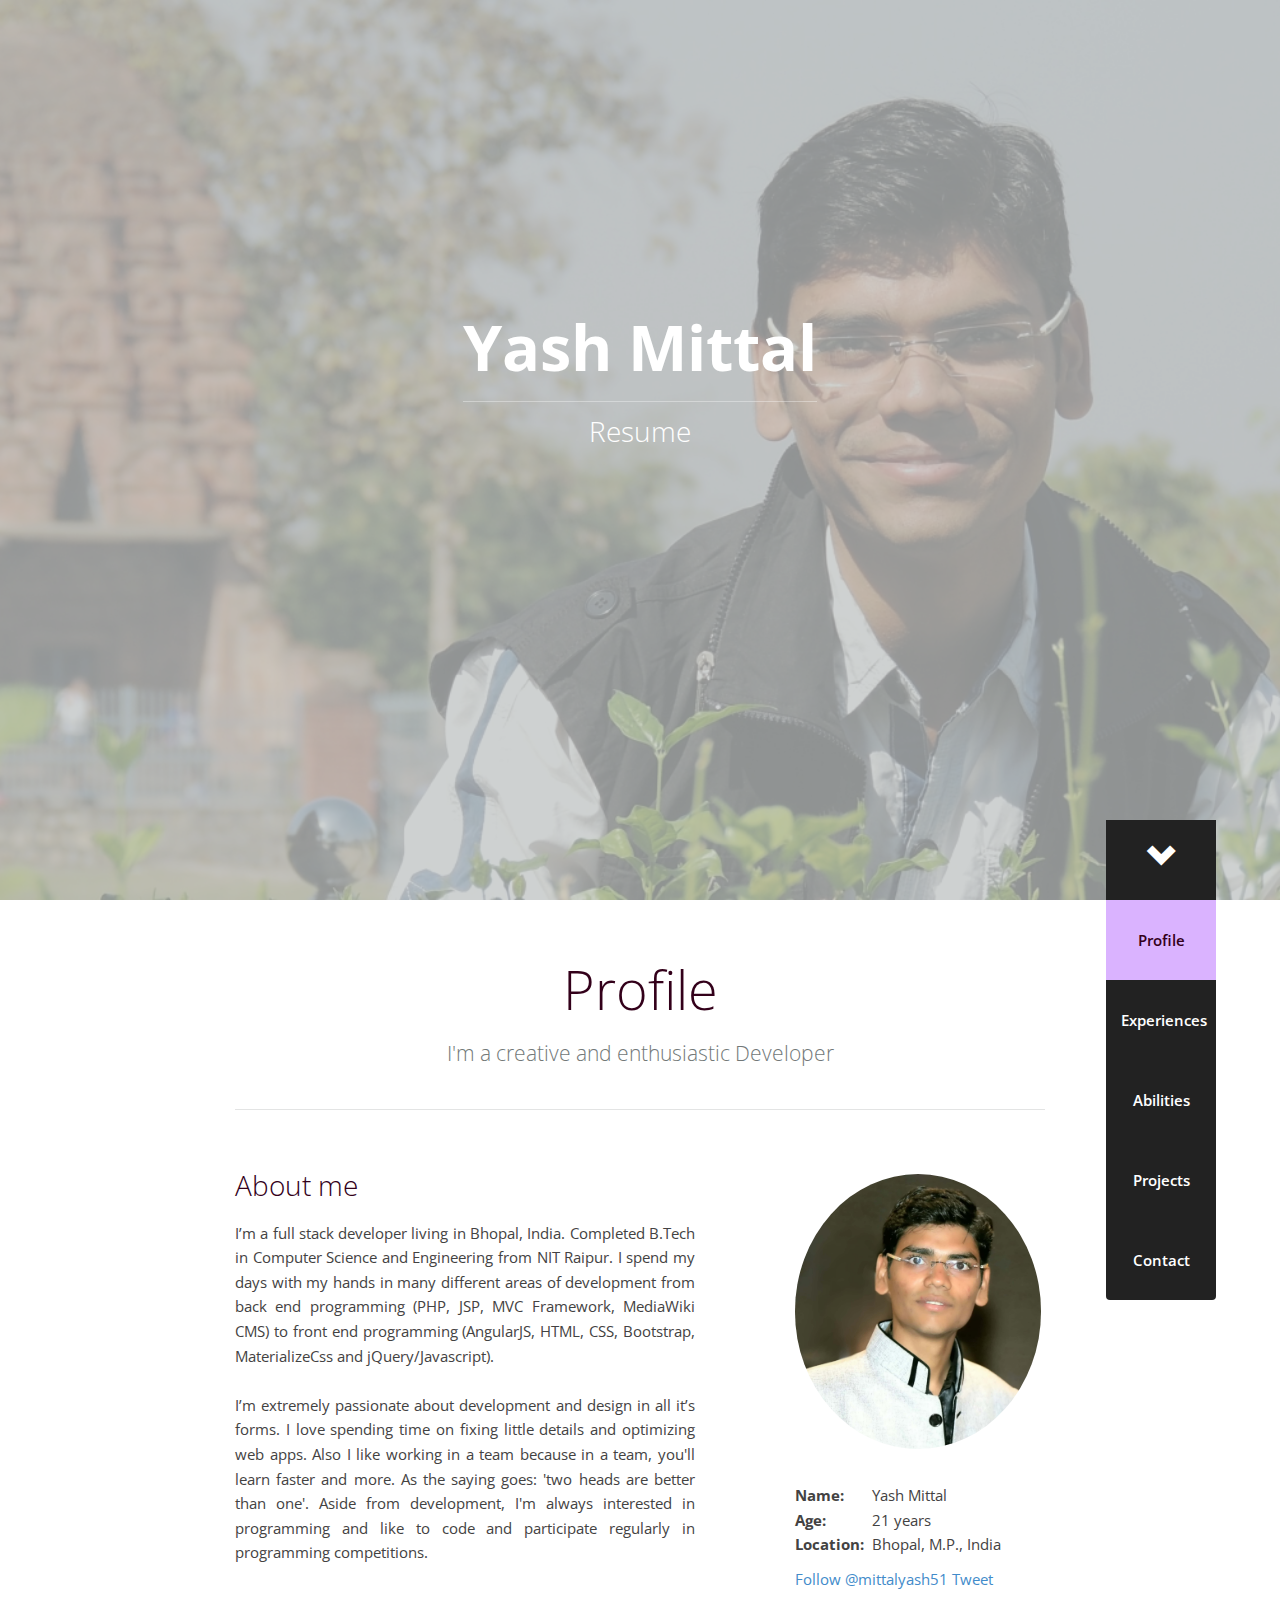
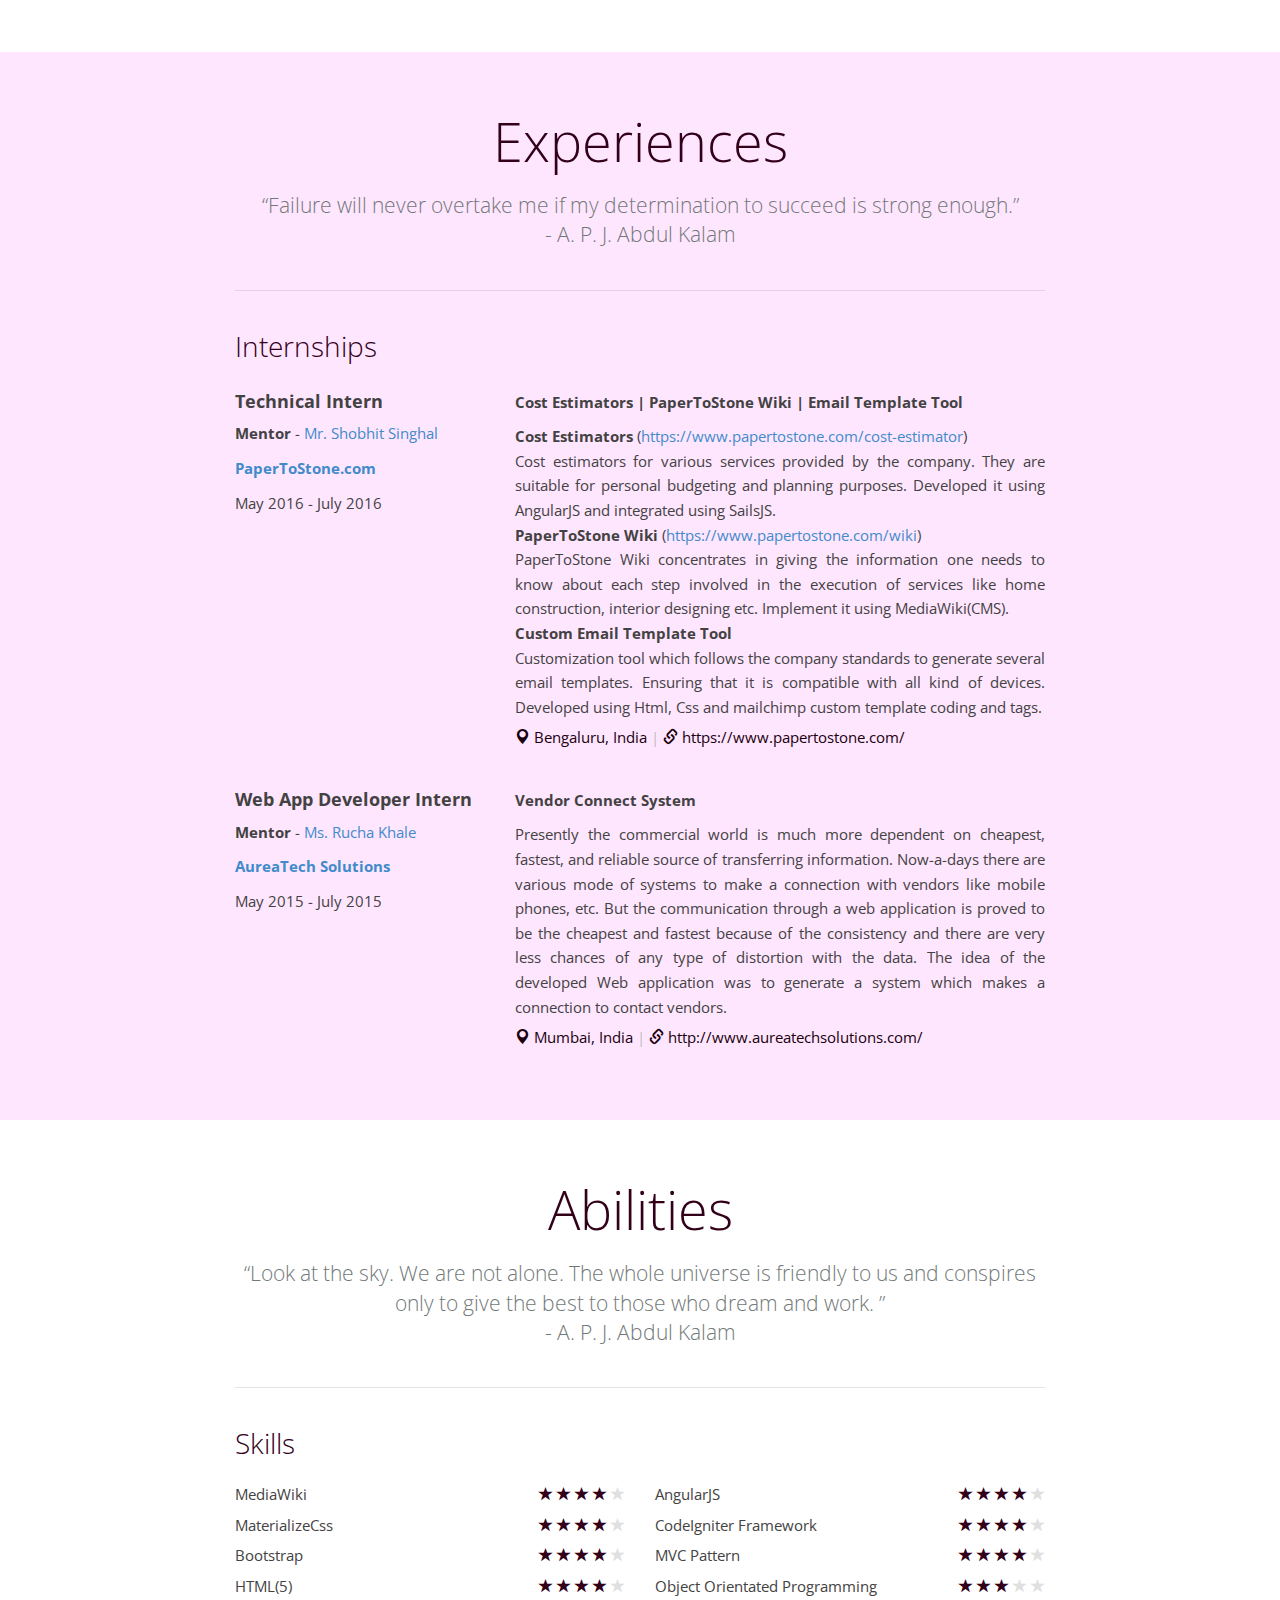
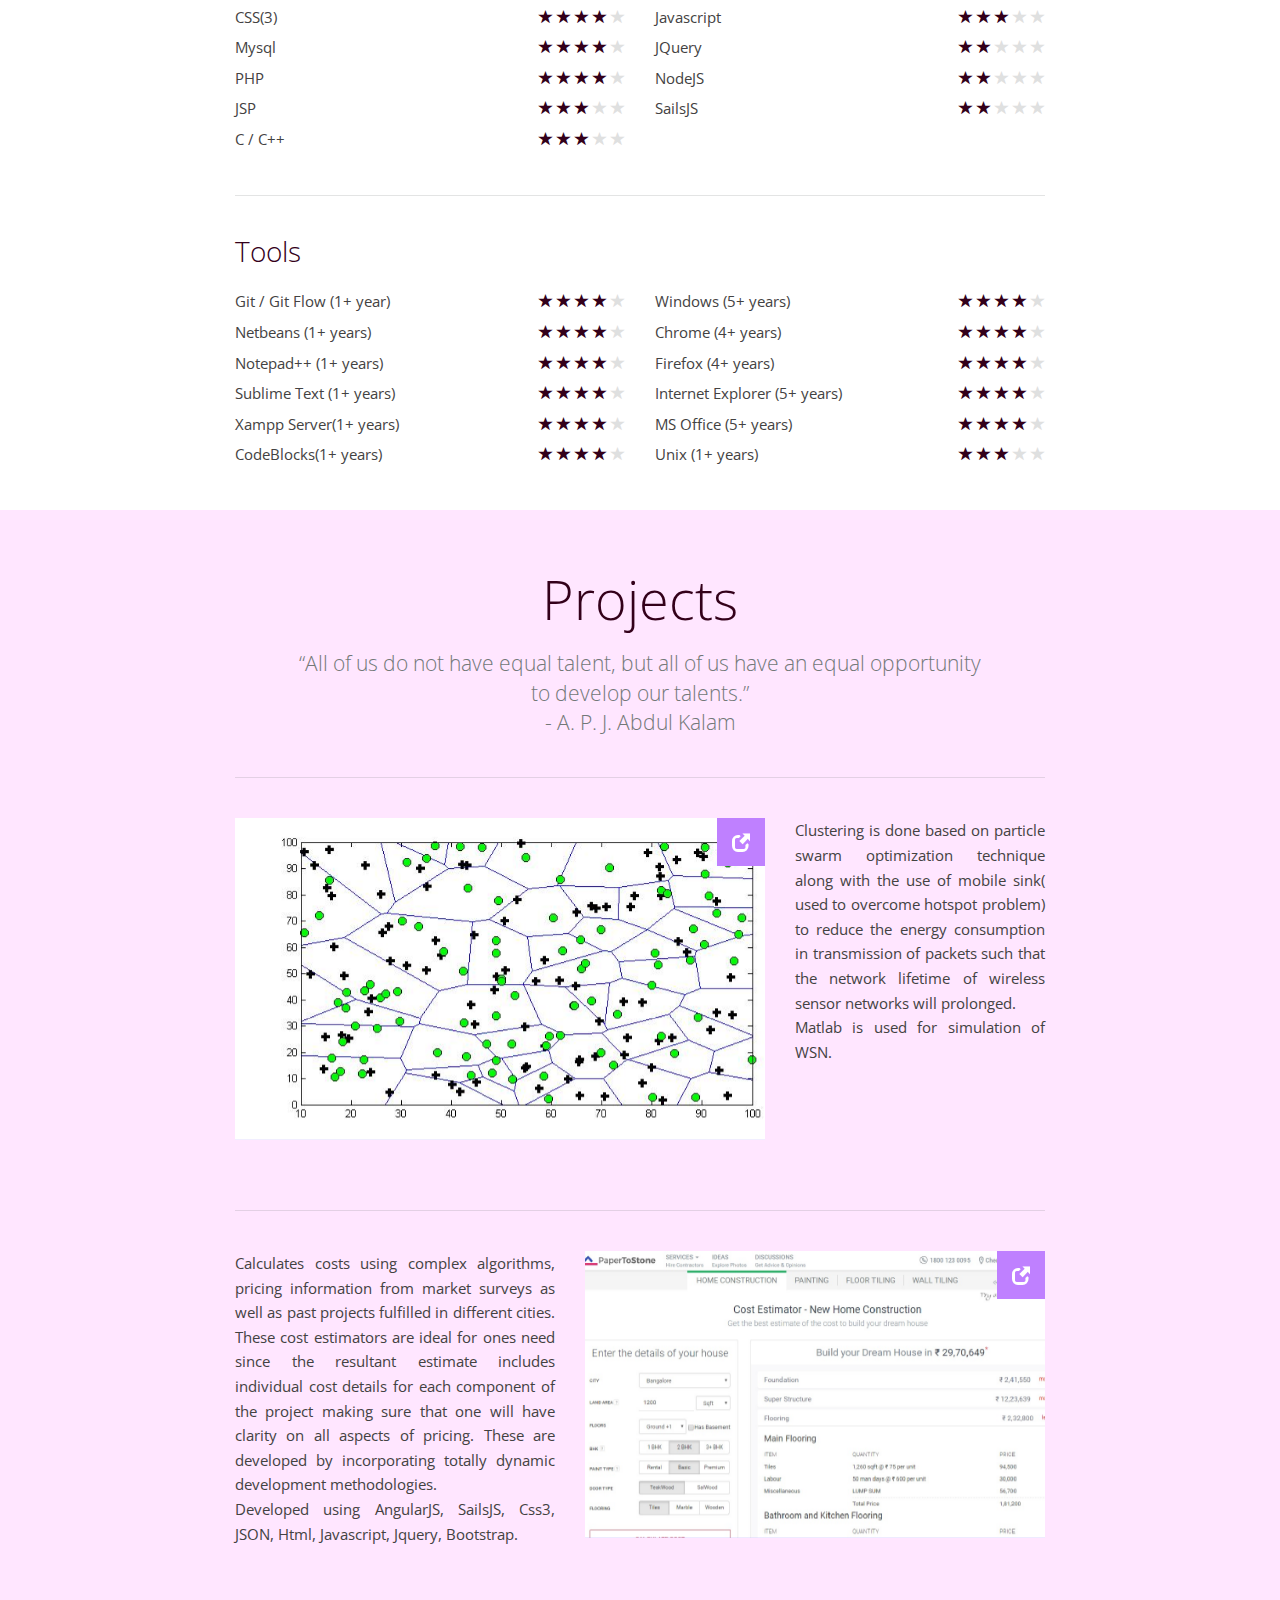
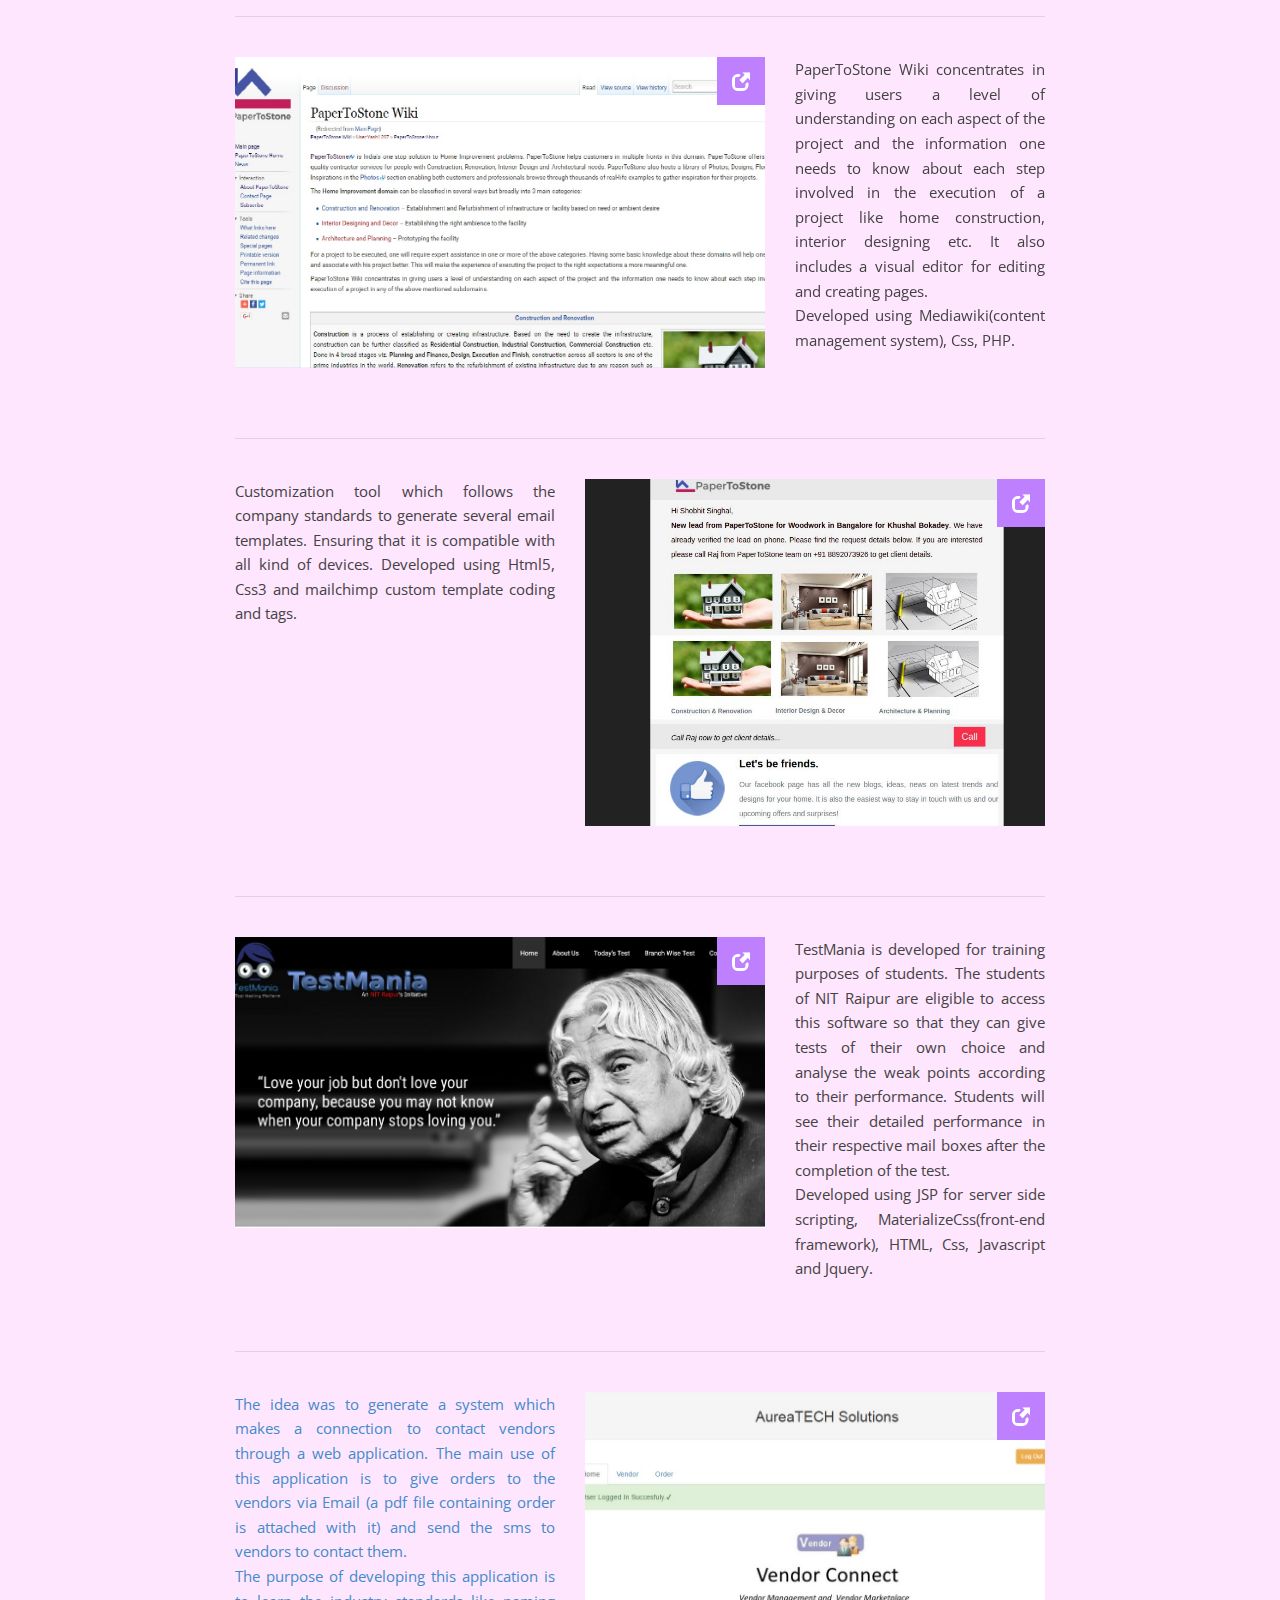
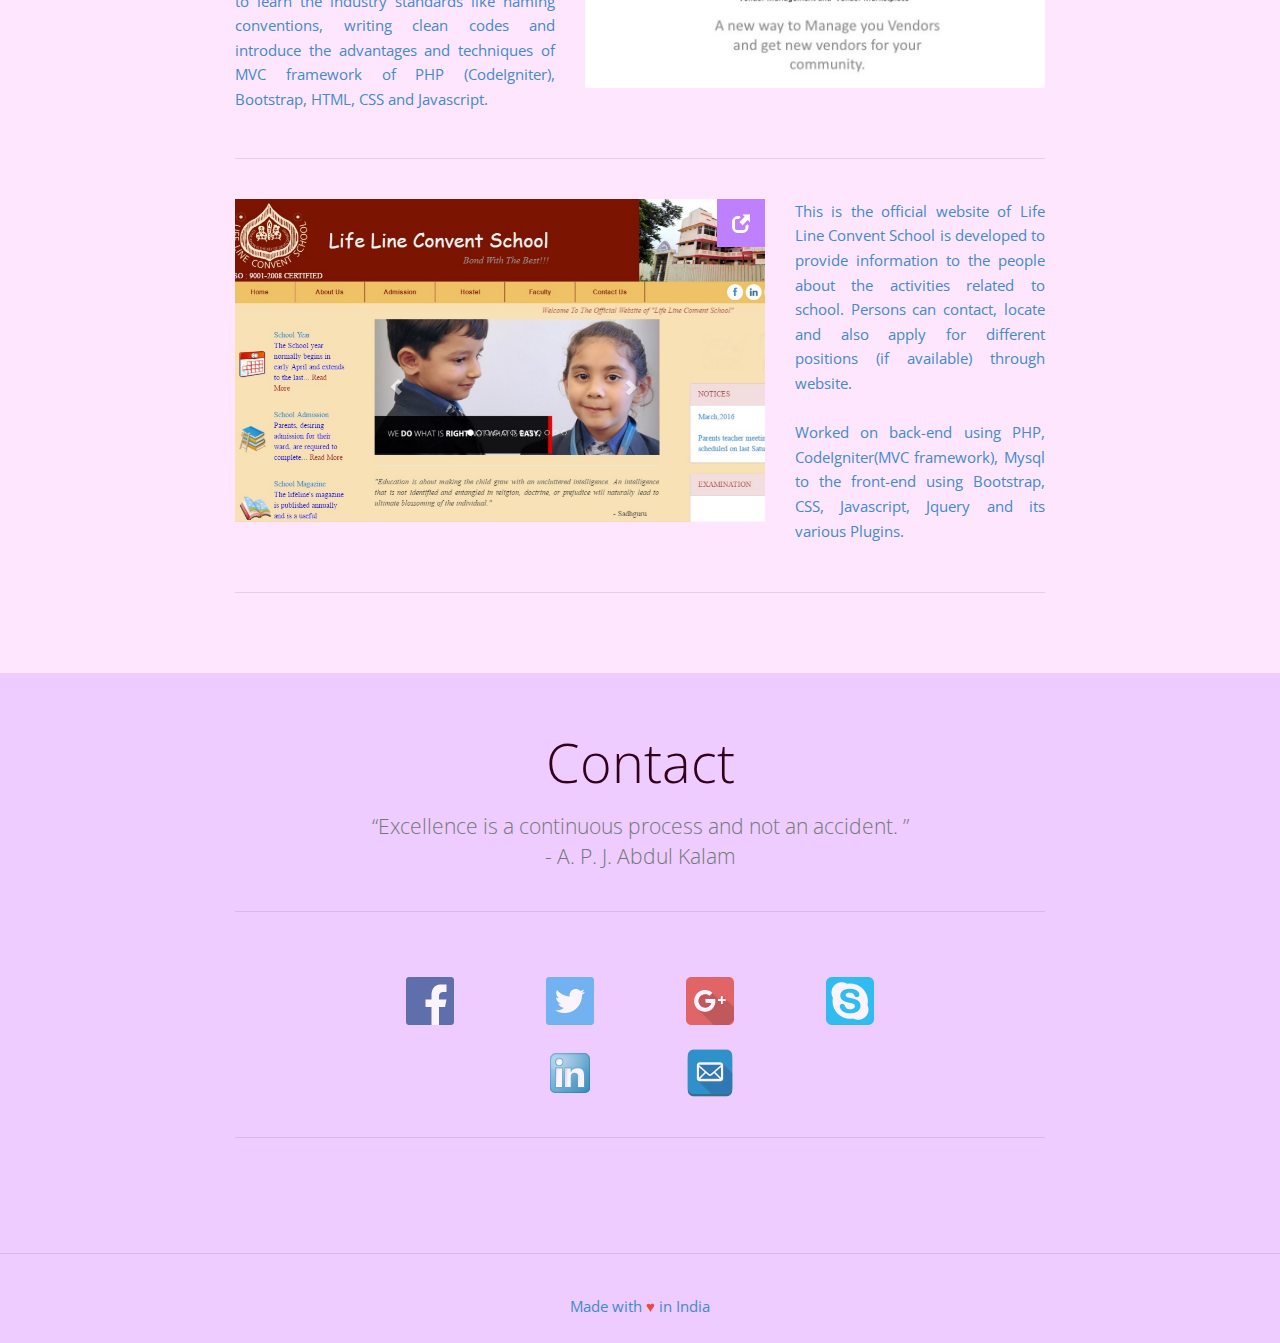
<file: index.html>
<!DOCTYPE html>
<html lang="en">
	<head>
		
		<meta http-equiv="content-type" content="text/html; charset=UTF-8" />
		<meta http-equiv="content-script-type" content="text/javascript" />
		<meta http-equiv="content-style-type" content="text/css" />
		<meta http-equiv="content-language" content="nl" />
		
		<meta name="viewport" content="width=device-width, initial-scale=1.0" />
		
		<meta name="author" content="Yash Mittal" />	
		<meta name="description" content="I am Yash Mittal, full stack developer, having keen interest in software development. As a developer, I'm always interested in programming and having good problem solving and algorithmic skills." />
		<meta name="keywords" content="Yash Mittal, Resume, full stack developer, NIT Raipur, PHP, JSP, MVC Framework, CodeIgniter, AngularJS, MediaWiki, Mysql, JavaScript, Bootstrap, MaterializeCss, Algorithms, Data Structure, JQuery" />
		<meta name="robots" content="index, follow" />
		<meta name="revisit-after" content="14 days" />
			
		<title>Yash Mittal | Programmer | Full Stack Developer | Resume</title>
		
		<!-- Bootstrap core CSS -->
		<link href="http://fonts.googleapis.com/css?family=Open+Sans:300,600,700" rel="stylesheet" type="text/css" />
		<link href="view/css/bootstrap.min.css" rel="stylesheet" />
		<link href="view/style.css" rel="stylesheet" />
		
		<link rel="shortcut icon" href="view/images/favi.png" type="image/png" />
		<link rel="icon" href="view/images/favi.png" type="image/png" />

	</head>
	<body data-spy="scroll" data-target="#navbar-example">
<div id="fb-root"></div>
<script>(function(d, s, id) {
  var js, fjs = d.getElementsByTagName(s)[0];
  if (d.getElementById(id)) return;
  js = d.createElement(s); js.id = id;
  js.src = "//connect.facebook.net/en_US/sdk.js#xfbml=1&version=v2.5";
  fjs.parentNode.insertBefore(js, fjs);
}(document, 'script', 'facebook-jssdk'));</script>	
			
		<div id="top" class="jumbotron">
			<div class="container">
				<h1>Yash Mittal</h1>
				<p class="lead">Resume</p>
			</div>
			
			<div class="overlay"></div>
			
			<a href="#profile" class="scroll-down">	
				<span class="glyphicon glyphicon-chevron-down"></span>
			</a>
		</div>
		
		<nav class="navbar navbar-default" id="navbar-example" role="navigation">
			<!-- Brand and toggle get grouped for better mobile display -->
			<div class="navbar-header">
				<button type="button" class="navbar-toggle" data-toggle="collapse" data-target=".navbar-ex1-collapse">
					<span class="sr-only">Toggle navigation</span>
					<span class="icon-bar"></span>
					<span class="icon-bar"></span>
					<span class="icon-bar"></span>
				</button>
			</div>

			<!-- Collect the nav links, forms, and other content for toggling -->
			<div class="collapse navbar-collapse navbar-ex1-collapse">
				<ul class="nav navbar-nav">
					<li class="active"><a href="#profile">Profile</a></li>
					<li><a href="#experiences">Experiences</a></li>
					<li><a href="#abilities">Abilities</a></li>
					<li><a href="#projects">Projects</a></li>
					<li><a href="#contact">Contact</a></li>
				</ul>
			</div><!-- /.navbar-collapse -->
		</nav>
		
		<div class="background-white">
			<div id="profile" class="container">
				<h2>Profile</h2>
<p class="lead">I'm a creative and enthusiastic Developer</p>

<hr />

<div class="row">
	<div class="col-md-7 col-sm-7 col-xs-12">
		<h3>About me</h3>
		<p class="text-justify">

			I’m a full stack developer living in Bhopal, India. Completed B.Tech in Computer Science and Engineering from NIT Raipur.
			I spend my days with my hands in many different areas of development from back end programming (PHP, JSP, MVC Framework, MediaWiki CMS) to front end programming (AngularJS, HTML, CSS, Bootstrap, MaterializeCss and jQuery/Javascript).
			<br><br>
			I’m extremely passionate about development and design in all it’s forms. 
			I love spending time on fixing little details and optimizing web apps.
			Also I like working in a team because in a team, you'll learn faster and more.
			As the saying goes: 'two heads are better than one'.
			Aside from development, I'm always interested in programming and like to code and participate regularly in programming competitions. 
		</p>
	</div>
	<div class="col-md-1 col-sm-1 col-xs-2">
	&nbsp;
	</div>
	<div class="col-md-4 col-sm-4 col-xs-8">
	<br>
		<img src="view/images/yash.jpg" class="img-circle" alt="Yash Mittal" width="100%" height="220" />
		<br><br>
		<p>
		<table>
		<tr>
		<td>
		<strong>Name: </strong>
		</td>
		<td>
		Yash Mittal
		</td>
		</tr>
		<tr>
		<td>
		<strong>Age: </strong>
		</td>
		<td>
		21 years
		</td>
		</tr>
		<tr>
		<td>
		<strong>Location: &nbsp;</strong>
		</td>
		<td>
		Bhopal, M.P., India	
		</td>
		</tr>
		
		</table>
				</p>
		<a href="https://twitter.com/mittalyash51" class="twitter-follow-button" data-show-count="false" data-size="large" data-show-screen-name="false" data-dnt="true">Follow @mittalyash51</a>
<script>!function(d,s,id){var js,fjs=d.getElementsByTagName(s)[0],p=/^http:/.test(d.location)?'http':'https';if(!d.getElementById(id)){js=d.createElement(s);js.id=id;js.src=p+'://platform.twitter.com/widgets.js';fjs.parentNode.insertBefore(js,fjs);}}(document, 'script', 'twitter-wjs');</script>

<a href="https://twitter.com/share" class="twitter-share-button" data-via="mittalyash51" data-size="large">Tweet</a>
<script>!function(d,s,id){var js,fjs=d.getElementsByTagName(s)[0],p=/^http:/.test(d.location)?'http':'https';if(!d.getElementById(id)){js=d.createElement(s);js.id=id;js.src=p+'://platform.twitter.com/widgets.js';fjs.parentNode.insertBefore(js,fjs);}}(document, 'script', 'twitter-wjs');</script>
	<div class="fb-follow" data-href="https://www.facebook.com/yash.mittal.7509" data-layout="standard" data-show-faces="true"></div>
	</div>
</div>			</div>	
		</div>	
		
		<div id="experiences" class="container">
			<h2>Experiences</h2>
<p class="lead">
	&ldquo;Failure will never overtake me if my determination to succeed is strong enough.&rdquo;<br />- A. P. J. Abdul Kalam
</p>
<hr />

<h3>Internships</h3>

<div class="experiences">

					
	<div class="experience row">
		<div class="col-md-4">
			<h4>Technical Intern</h4>
				<p class="experience-period">
				<b>Mentor</b> - <a href="https://in.linkedin.com/in/shobhit-singhal-a44598b" target="_blank">Mr. Shobhit Singhal</a>
				</p>
				<p class="experience-period">
				<a href="https://www.papertostone.com/" target="_blank">
				<b>
				PaperToStone.com
				</b>
				</a>
				</p>
				<p class="experience-period">
				May 2016 - July 2016
				</p>
				
				
		</div>
		<div class="col-md-8  text-justify">
			<p>
				<strong>
				Cost Estimators | PaperToStone Wiki | Email Template Tool 
				
				</strong>
				<span class="hidden-phone">
					<b>Cost Estimators</b> (<a href="https://www.papertostone.com/cost-estimator" target="_blank">https://www.papertostone.com/cost-estimator</a>)<br>
					Cost estimators for various services provided by the company. They are suitable for personal budgeting and planning purposes. Developed it using AngularJS and integrated using SailsJS.  <br>

					<b>PaperToStone Wiki</b> (<a href="https://www.papertostone.com/wiki" target="_blank">https://www.papertostone.com/wiki</a>)<br>
					PaperToStone Wiki concentrates in giving the information one needs to know about each step involved in the execution of services like home construction, interior designing etc. Implement it using MediaWiki(CMS).<br>

					<b>Custom Email Template Tool</b><br>
					Customization tool which follows the company standards to generate several email templates. Ensuring that it is compatible with all kind of devices. Developed using Html, Css and mailchimp custom template coding and tags.

					<span class="experience-details">
					<span class="location">
						<span class="glyphicon glyphicon-map-marker"></span>
						Bengaluru, India					</span>
					
					<span class="seperator">|</span>
					<span class="link">
						<span class="glyphicon glyphicon-link"></span>
						<a href="https://www.papertostone.com/" target="_blank">https://www.papertostone.com/</a>
					</span>
					
										
				</span>
			</p>
		</div>
	</div>
</div>

<div class="experiences">

					
	<div class="experience row">
		<div class="col-md-4">
			<h4>Web App Developer Intern</h4>
				<p class="experience-period">
				<b>Mentor</b> - <a href="https://in.linkedin.com/in/ruchakhale" target="_blank">Ms. Rucha Khale</a>
				</p>
				<p class="experience-period">
				<a href="http://www.aureatechsolutions.com/" target="_blank">
				<b>
				AureaTech Solutions
				</b>
				</a>
				</p>
				<p class="experience-period">
				May 2015 - July 2015
				</p>
				
				
		</div>
		<div class="col-md-8  text-justify">
			<p>
				<strong>
				Vendor Connect System 
				
				</strong>
				<span class="hidden-phone">
					Presently the commercial world is much more dependent on cheapest, fastest, and reliable source of transferring information. Now-a-days there are various mode of systems to make a connection with vendors like mobile phones, etc. But the communication through a web application is proved to be the cheapest and fastest because of the consistency and there are very less chances of any type of distortion with the data. The idea of the developed Web application was to generate a system which makes a connection to contact vendors.
					<span class="experience-details">
					<span class="location">
						<span class="glyphicon glyphicon-map-marker"></span>
						Mumbai, India					</span>
					
					<span class="seperator">|</span>
					<span class="link">
						<span class="glyphicon glyphicon-link"></span>
						<a href="http://www.aureatechsolutions.com/" target="_blank">http://www.aureatechsolutions.com/</a>
					</span>					
				</span>
			</p>
		</div>
	</div>
</div>
		</div>
		
		<div class="background-white">
			<div id="abilities" class="container">
				<h2>Abilities</h2>
<p class="lead">
	&ldquo;Look at the sky. We are not alone. The whole universe is friendly to us and conspires only to give the best to those who dream and work. &rdquo;<br />- A. P. J. Abdul Kalam
</p>

<hr />

<h3>Skills</h3>

<div class="row">

		
	<div class="col-md-6">
		<ul class="no-bullets">
		
				
			<li>
				<span class="ability-title">MediaWiki</span>
				<span class="ability-score">
				
								
					<span class="glyphicon glyphicon-star filled"></span>
					
								
					<span class="glyphicon glyphicon-star filled"></span>
					
								
					<span class="glyphicon glyphicon-star filled"></span>
					
								
					<span class="glyphicon glyphicon-star filled"></span>
					
								
					<span class="glyphicon glyphicon-star"></span>
					
									
				</span>
			</li>
			<li>
				<span class="ability-title">MaterializeCss</span>
				<span class="ability-score">
				
								
					<span class="glyphicon glyphicon-star filled"></span>
					
								
					<span class="glyphicon glyphicon-star filled"></span>
					
								
					<span class="glyphicon glyphicon-star filled"></span>
					
								
					<span class="glyphicon glyphicon-star filled"></span>
					
								
					<span class="glyphicon glyphicon-star"></span>
					
									
				</span>
			</li>
			
					
				
			<li>
				<span class="ability-title">Bootstrap</span>
				<span class="ability-score">
				
								
					<span class="glyphicon glyphicon-star filled"></span>
					
								
					<span class="glyphicon glyphicon-star filled"></span>
					
								
					<span class="glyphicon glyphicon-star filled"></span>
					
								
					<span class="glyphicon glyphicon-star filled"></span>
					
								
					<span class="glyphicon glyphicon-star"></span>
					
									
				</span>
			</li>
			
					
				
			<li>
				<span class="ability-title">HTML(5)</span>
				<span class="ability-score">
				
								
					<span class="glyphicon glyphicon-star filled"></span>
					
								
					<span class="glyphicon glyphicon-star filled"></span>
					
								
					<span class="glyphicon glyphicon-star filled"></span>
					
								
					<span class="glyphicon glyphicon-star filled"></span>
					
								
					<span class="glyphicon glyphicon-star"></span>
					
									
				</span>
			</li>
			
					
				
			<li>
				<span class="ability-title">CSS(3)</span>
				<span class="ability-score">
				
								
					<span class="glyphicon glyphicon-star filled"></span>
					
								
					<span class="glyphicon glyphicon-star filled"></span>
					
								
					<span class="glyphicon glyphicon-star filled"></span>
					
								
					<span class="glyphicon glyphicon-star filled"></span>
					
								
					<span class="glyphicon glyphicon-star"></span>
					
									
				</span>
			</li>
			
					
				
			<li>
				<span class="ability-title">Mysql</span>
				<span class="ability-score">
				
								
					<span class="glyphicon glyphicon-star filled"></span>
					
								
					<span class="glyphicon glyphicon-star filled"></span>
					
								
					<span class="glyphicon glyphicon-star filled"></span>
					
								
					<span class="glyphicon glyphicon-star filled"></span>
					
								
					<span class="glyphicon glyphicon-star"></span>
					
									
				</span>
			</li>
			
					
				
			<li>
				<span class="ability-title">PHP</span>
				<span class="ability-score">
				
								
					<span class="glyphicon glyphicon-star filled"></span>
					
								
					<span class="glyphicon glyphicon-star filled"></span>
					
								
					<span class="glyphicon glyphicon-star filled"></span>
					
								
					<span class="glyphicon glyphicon-star filled"></span>
					
								
					<span class="glyphicon glyphicon-star"></span>
					
									
				</span>
			</li>
			<li>
				<span class="ability-title">JSP</span>
				<span class="ability-score">
				
								
					<span class="glyphicon glyphicon-star filled"></span>
					
								
					<span class="glyphicon glyphicon-star filled"></span>
					
								
					<span class="glyphicon glyphicon-star filled"></span>
					
								
					<span class="glyphicon glyphicon-star"></span>
					
								
					<span class="glyphicon glyphicon-star"></span>
					
									
				</span>
			</li>
			
				
			
			<li>
				<span class="ability-title">C / C++</span>
				<span class="ability-score">
				
								
					<span class="glyphicon glyphicon-star filled"></span>
					
								
					<span class="glyphicon glyphicon-star filled"></span>
					
								
					<span class="glyphicon glyphicon-star filled "></span>
					
								
					<span class="glyphicon glyphicon-star "></span>
					
								
					<span class="glyphicon glyphicon-star "></span>
					
									
				</span>
			</li>
			
				
			
			
		</ul>
	</div>
	<div class="col-md-6">
		<ul class="no-bullets">	
			<li>
				<span class="ability-title">AngularJS</span>
				<span class="ability-score">
				
								
					<span class="glyphicon glyphicon-star filled"></span>
					
								
					<span class="glyphicon glyphicon-star filled"></span>
					
								
					<span class="glyphicon glyphicon-star filled"></span>
					
								
					<span class="glyphicon glyphicon-star filled"></span>
					
								
					<span class="glyphicon glyphicon-star "></span>
					
									
				</span>
			</li>	
			<li>
				<span class="ability-title">CodeIgniter Framework</span>
				<span class="ability-score">
				
								
					<span class="glyphicon glyphicon-star filled"></span>
					
								
					<span class="glyphicon glyphicon-star filled"></span>
					
								
					<span class="glyphicon glyphicon-star filled"></span>
					
								
					<span class="glyphicon glyphicon-star filled"></span>
					
								
					<span class="glyphicon glyphicon-star "></span>
					
									
				</span>
			</li>
			
					
				
			<li>
				<span class="ability-title">MVC Pattern</span>
				<span class="ability-score">
				
								
					<span class="glyphicon glyphicon-star filled"></span>
					
								
					<span class="glyphicon glyphicon-star filled"></span>
					
								
					<span class="glyphicon glyphicon-star filled"></span>
					
								
					<span class="glyphicon glyphicon-star filled"></span>
					
								
					<span class="glyphicon glyphicon-star "></span>
					
									
				</span>
			</li>
					
				
			<li>
				<span class="ability-title">Object Orientated Programming</span>
				<span class="ability-score">
				
								
					<span class="glyphicon glyphicon-star filled"></span>
					
								
					<span class="glyphicon glyphicon-star filled"></span>
					
								
					<span class="glyphicon glyphicon-star filled"></span>
					
								
					<span class="glyphicon glyphicon-star"></span>
					
								
					<span class="glyphicon glyphicon-star "></span>
					
									
				</span>
			</li>	
				
			<li>
				<span class="ability-title">Javascript</span>
				<span class="ability-score">
				
								
					<span class="glyphicon glyphicon-star filled"></span>
					
								
					<span class="glyphicon glyphicon-star filled"></span>
					
								
					<span class="glyphicon glyphicon-star filled"></span>
					
								
					<span class="glyphicon glyphicon-star"></span>
					
								
					<span class="glyphicon glyphicon-star"></span>
					
									
				</span>
			</li>
			
			 	
					
			<li>
				<span class="ability-title">JQuery</span>
				<span class="ability-score">
				
								
					<span class="glyphicon glyphicon-star filled"></span>
					
								
					<span class="glyphicon glyphicon-star filled"></span>
					
								
					<span class="glyphicon glyphicon-star"></span>
					
								
					<span class="glyphicon glyphicon-star"></span>
					
								
					<span class="glyphicon glyphicon-star"></span>
					
									
				</span>
			</li>
			
				
			<li>
				<span class="ability-title">NodeJS</span>
				<span class="ability-score">
				
								
					<span class="glyphicon glyphicon-star filled"></span>
					
								
					<span class="glyphicon glyphicon-star filled"></span>
					
								
					<span class="glyphicon glyphicon-star "></span>
					
								
					<span class="glyphicon glyphicon-star "></span>
					
								
					<span class="glyphicon glyphicon-star "></span>
					
									
				</span>
			</li>
			
					
				
			<li>
				<span class="ability-title">SailsJS</span>
				<span class="ability-score">
				
								
					<span class="glyphicon glyphicon-star filled"></span>
					
								
					<span class="glyphicon glyphicon-star filled"></span>
					
								
					<span class="glyphicon glyphicon-star "></span>
					
								
					<span class="glyphicon glyphicon-star "></span>
					
								
					<span class="glyphicon glyphicon-star "></span>
					
									
				</span>
			</li>	
		</ul>
	</div>	
</div>
<hr />

<h3>Tools</h3>

<div class="row">
		
	<div class="col-md-6">
		<ul class="no-bullets">
		
			<li>
				<span class="ability-title">Git / Git Flow (1+ year)</span>
				<span class="ability-score">
				
								
					<span class="glyphicon glyphicon-star filled"></span>
					
								
					<span class="glyphicon glyphicon-star filled"></span>
					
								
					<span class="glyphicon glyphicon-star filled"></span>
					
								
					<span class="glyphicon glyphicon-star filled"></span>
					
								
					<span class="glyphicon glyphicon-star "></span>
					
									
				</span>
			</li>
			<li>
				<span class="ability-title">Netbeans (1+ years)</span>
				<span class="ability-score">
				
								
					<span class="glyphicon glyphicon-star filled"></span>
					
								
					<span class="glyphicon glyphicon-star filled"></span>
					
								
					<span class="glyphicon glyphicon-star filled"></span>
					
								
					<span class="glyphicon glyphicon-star filled"></span>
					
								
					<span class="glyphicon glyphicon-star"></span>
					
									
				</span>
			</li>
			
			<li>
				<span class="ability-title">Notepad++ (1+ years)</span>
				<span class="ability-score">
				
								
					<span class="glyphicon glyphicon-star filled"></span>
					
								
					<span class="glyphicon glyphicon-star filled"></span>
					
								
					<span class="glyphicon glyphicon-star filled"></span>
					
								
					<span class="glyphicon glyphicon-star filled"></span>
					
								
					<span class="glyphicon glyphicon-star"></span>
					
									
				</span>
			</li>
				
			<li>
				<span class="ability-title">Sublime Text (1+ years)</span>
				<span class="ability-score">
				
								
					<span class="glyphicon glyphicon-star filled"></span>
					
								
					<span class="glyphicon glyphicon-star filled"></span>
					
								
					<span class="glyphicon glyphicon-star filled"></span>
					
								
					<span class="glyphicon glyphicon-star filled"></span>
					
								
					<span class="glyphicon glyphicon-star "></span>
					
									
				</span>
			</li>
				
			<li>
				<span class="ability-title">Xampp Server(1+ years)</span>
				<span class="ability-score">
				
								
					<span class="glyphicon glyphicon-star filled"></span>
					
								
					<span class="glyphicon glyphicon-star filled"></span>
					
								
					<span class="glyphicon glyphicon-star filled"></span>
					
								
					<span class="glyphicon glyphicon-star filled"></span>
					
								
					<span class="glyphicon glyphicon-star"></span>
					
									
				</span>
			</li>
					
			<li>
				<span class="ability-title">CodeBlocks(1+ years)</span>
				<span class="ability-score">
				
								
					<span class="glyphicon glyphicon-star filled"></span>
					
								
					<span class="glyphicon glyphicon-star filled"></span>
					
								
					<span class="glyphicon glyphicon-star filled"></span>
					
								
					<span class="glyphicon glyphicon-star filled"></span>
					
								
					<span class="glyphicon glyphicon-star"></span>
									
				</span>
			</li>
			
		</ul>
	</div>
	<div class="col-md-6">
		<ul class="no-bullets">
		
		    	
			<li>
				<span class="ability-title">Windows (5+ years)</span>
				<span class="ability-score">
				
								
					<span class="glyphicon glyphicon-star filled"></span>
					
								
					<span class="glyphicon glyphicon-star filled"></span>
					
								
					<span class="glyphicon glyphicon-star filled"></span>
					
								
					<span class="glyphicon glyphicon-star filled"></span>
					
								
					<span class="glyphicon glyphicon-star"></span>
					
									
				</span>
			</li>
					

			
				
			<li>
				<span class="ability-title">Chrome (4+ years)</span>
				<span class="ability-score">
				
								
					<span class="glyphicon glyphicon-star filled"></span>
					
								
					<span class="glyphicon glyphicon-star filled"></span>
					
								
					<span class="glyphicon glyphicon-star filled"></span>
					
								
					<span class="glyphicon glyphicon-star filled"></span>
					
								
					<span class="glyphicon glyphicon-star"></span>
					
									
				</span>
			</li>
			
								
				
			<li>
				<span class="ability-title">Firefox (4+ years)</span>
				<span class="ability-score">
				
								
					<span class="glyphicon glyphicon-star filled"></span>
					
								
					<span class="glyphicon glyphicon-star filled"></span>
					
								
					<span class="glyphicon glyphicon-star filled"></span>
					
								
					<span class="glyphicon glyphicon-star filled"></span>
					
								
					<span class="glyphicon glyphicon-star"></span>
					
									
				</span>
			</li>
			
		
				
			<li>
				<span class="ability-title">Internet Explorer (5+ years)</span>
				<span class="ability-score">
				
								
					<span class="glyphicon glyphicon-star filled"></span>
					
								
					<span class="glyphicon glyphicon-star filled"></span>
					
								
					<span class="glyphicon glyphicon-star filled"></span>
					
								
					<span class="glyphicon glyphicon-star filled"></span>
					
								
					<span class="glyphicon glyphicon-star "></span>
					
									
				</span>
			</li>
			
				
			<li>
				<span class="ability-title">MS Office (5+ years)</span>
				<span class="ability-score">
				
								
					<span class="glyphicon glyphicon-star filled"></span>
					
								
					<span class="glyphicon glyphicon-star filled"></span>
					
								
					<span class="glyphicon glyphicon-star filled"></span>
					
								
					<span class="glyphicon glyphicon-star filled"></span>
					
								
					<span class="glyphicon glyphicon-star"></span>
					
									
				</span>
			</li>	
			<li>
				<span class="ability-title">Unix (1+ years)</span>
				<span class="ability-score">
				
								
					<span class="glyphicon glyphicon-star filled"></span>
					
								
					<span class="glyphicon glyphicon-star filled"></span>
					
								
					<span class="glyphicon glyphicon-star filled"></span>
					
								
					<span class="glyphicon glyphicon-star"></span>
					
								
					<span class="glyphicon glyphicon-star"></span>
					
									
				</span>
			</li>
								
		</ul>
	</div>
	
	</div>
	</div>
</div>
		
				
<div id="projects" class="container">
<h2>Projects</h2>
<p class="lead">
	&ldquo;All of us do not have equal talent, but all of us have an equal opportunity <br />to develop our talents.&rdquo;<br />- A. P. J. Abdul Kalam
</p>

<hr />

<div class="row">
	<div class="col-md-8 col-sm-12 col-xs-12">
		<figure class="effect">
			<img src="view/images/project_ms.jpg" alt="Impact of Mobile Sink on WSN" height="50%" />
			
			<figcaption>
				<h3>Impact of Mobile Sink on WSN</h3>
				<p>	Clustering based on PSO with mobile sink in Wireless Sensor Networks</p>
				<br><br><br>
				<p><strong>Tags:</strong> <br />WSN, Clustering, PSO, Mobile sink</p>
				<a href="#" target="_blank">View more</a>
				<span class="icon">
					<span class="glyphicon glyphicon-new-window"></span>
				</span>
			</figcaption> 
		</figure>
	</div>	
	<div class="col-md-4 col-sm-12 col-xs-12 text-justify">
	 Clustering is done based on particle swarm optimization technique along with the use of mobile sink( used to overcome hotspot problem) to reduce the energy consumption in transmission of packets such that the network lifetime of wireless sensor networks will prolonged.<br>Matlab is used for simulation of WSN.
	</div>
</div>
<hr/>
<div class="row">
	<div class="col-md-5 col-sm-12 col-xs-12 text-justify">
	Calculates costs using complex algorithms, pricing information from market surveys as well as past projects fulfilled in different cities. These cost estimators are ideal for ones need since the resultant estimate includes individual cost details for each component of the project making sure that one will have clarity on all aspects of pricing. These are developed by incorporating totally dynamic development methodologies. <br>Developed using AngularJS, SailsJS, Css3, JSON, Html, Javascript, Jquery, Bootstrap.
	</div>
	<div class="col-md-7 col-sm-12 col-xs-12">
		<figure class="effect">
			<img src="view/images/project_ce.jpg" alt="PaperToStone Wiki" />
			
			<figcaption>
				<h3>Cost Estimators</h3>
				<p>	Estimate costs for home improvement works like home construction, painting, wall tiling and floor tiling</p>
				<br><br><br>
				<p><strong>Tags:</strong> <br />Development, AngularJS, SailsJS, Css3, Jquery, Bootstrap</p>
				<a href="https://www.papertostone.com/cost-estimator" target="_blank">View more</a>
				<span class="icon">
					<span class="glyphicon glyphicon-new-window"></span>
				</span>
			</figcaption> 
		</figure>
	</div>	
</div>
<hr />

<div class="row">
	<div class="col-md-8 col-sm-12 col-xs-12">
		<figure class="effect">
			<img src="view/images/project_wiki.jpg" alt="PaperToStone Cost Estimators" />
			
			<figcaption>
				<h3>PaperToStone Wiki</h3>
				<br><br><br>
				<p><strong>Tags:</strong> <br />Development, Mediawiki, CMS, PHP, Css</p>
				<a href="https://www.papertostone.com/wiki" target="_blank">View more</a>
				<span class="icon">
					<span class="glyphicon glyphicon-new-window"></span>
				</span>
			</figcaption> 
		</figure>
	</div>	
	<div class="col-md-4 col-sm-12 col-xs-12 text-justify">
	 PaperToStone Wiki concentrates in giving users a level of understanding on each aspect of the project and the information one needs to know about each step involved in the execution of a project like home construction, interior designing etc. It also includes a visual editor for editing and creating pages.<br> Developed using Mediawiki(content management system), Css, PHP.
	</div>
</div>
<hr/>

<div class="row">
	<div class="col-md-5 col-sm-12 col-xs-12 text-justify">
	Customization tool which follows the company standards to generate several email templates. Ensuring that it is compatible with all kind of devices. Developed using Html5, Css3 and mailchimp custom template coding and tags.
	</div>
	<div class="col-md-7 col-sm-12 col-xs-12">
		<figure class="effect">
			<img src="view/images/project_email.jpg" alt="PaperToStone Wiki" />
			
			<figcaption>
				<h3>Custom Email Template Tool</h3>
				<br><br><br>
				<p><strong>Tags:</strong> <br />Mailchimp, Mailchimp tags and coding, Html, Css</p>
				<a href="#" target="_blank">View more</a>
				<span class="icon">
					<span class="glyphicon glyphicon-new-window"></span>
				</span>
			</figcaption> 
		</figure>
	</div>	
</div>
<hr />

<div class="row">
	<div class="col-md-8 col-sm-12 col-xs-12">
		<figure class="effect">
			<img src="view/images/project_testmania.jpg" alt="TestMania" />
			
			<figcaption>
				<h3>TestMania</h3>
				<p>TestMania, a test hosting platform</p>
				<br><br><br>
				<p><strong>Tags:</strong> <br />Development, JSP, Jquery, MaterializeCss</p>
				<a href="#" target="_blank">View more</a>
				<span class="icon">
					<span class="glyphicon glyphicon-new-window"></span>
				</span>
			</figcaption> 
		</figure>
	</div>	
	<div class="col-md-4 col-sm-12 col-xs-12 text-justify">
	TestMania is developed for training purposes of students. The students of NIT Raipur are eligible to access this software so that they can give tests of their own choice and analyse the weak points according to their performance. Students will see their detailed performance in their respective mail boxes after the completion of the test. <br>Developed using JSP for server side scripting, MaterializeCss(front-end framework), HTML, Css, Javascript and Jquery.
	</div>
</div>
<hr/>
<div class="row">
<a href="#" target="_blank">
	<div class="col-md-5 col-sm-12 col-xs-12 text-justify">
	The idea was to generate a system which  makes a connection to contact vendors through a web application. The main use of this application is to give orders to the vendors via Email (a pdf file containing order is attached with it) and send the sms to vendors to contact them.<br> The purpose of developing this application is to learn the industry standards like naming conventions, writing clean codes and introduce the advantages and techniques of MVC framework of PHP (CodeIgniter), Bootstrap, HTML, CSS and Javascript.
	</div>
	</a>
	<div class="col-md-7 col-sm-12 col-xs-12">
		<figure class="effect">
			<img src="view/images/project_vendor.jpg" alt="Vendor Connect" />
			
			<figcaption>
				<h3>Vendor Connect</h3>
				<p>Vendor Connect, a system to contact vendors</p>
				<br><br><br>
				<p><strong>Tags:</strong> <br />Development, CodeIgniter, PHP, Bootstrap</p>
				<a href="#" target="_blank">View more</a>
				<span class="icon">
					<span class="glyphicon glyphicon-new-window"></span>
				</span>
			</figcaption> 
		</figure>
	</div>	
</div>
<hr />
<div class="row">
	<div class="col-md-8 col-sm-12 col-xs-12">
		<figure class="effect">
			<img src="view/images/project_school.jpg" alt="Life Line Convent School" />
			
			<figcaption>
				<h3>School Website</h3>
				<p>Website of Life Line Convent School</p>
				<br><br><br>
				<p><strong>Tags:</strong> <br />Development, CodeIgniter, PHP, Bootstrap</p>
				<a href="http://lifelineconventschool.com" target="_blank">View more</a>
				<span class="icon">
					<span class="glyphicon glyphicon-new-window"></span>
				</span>
			</figcaption> 
		</figure>
	</div>	
	<a href="http://lifelineconventschool.com" target="_blank">
	<div class="col-md-4 col-sm-12 col-xs-12 text-justify">
	This is the official website of Life Line Convent School is developed to provide information to the people about the activities related to school. Persons can contact, locate and also apply for different positions (if available) through website.
	<br><br>Worked on back-end using PHP, CodeIgniter(MVC framework), Mysql to the front-end using Bootstrap, CSS, Javascript, Jquery and its various Plugins.
	</div>
	</a>
</div>
<hr/>	
		</div>
		
		<div class="background-gray">
			<div id="contact" class="container">
				<h2>Contact</h2>
<p class="lead">
	&ldquo;Excellence is a continuous process and not an accident. &rdquo;<br />- A. P. J. Abdul Kalam
</p>
<hr/>
<br>
<center>
<div class="row">
    <div class="col-md-2  col-xs-2 col-sm-2">
	&nbsp;
	</div>
	<div class="col-md-2  col-xs-2 col-sm-2">
			<a href="https://www.facebook.com/yash.mittal.7509" target="_blank">
				<img src="view/images/facebook.png" alt="Facebook" />			
			</a>
	</div>
	<div class="col-md-2 col-xs-2  col-sm-2">
			<a href="https://twitter.com/mittalyash51" target="_blank">
					<img src="view/images/twitter.png" alt="Twitter" />			
			</a>
	</div>
	<div class="col-md-2 col-xs-2  col-sm-2">
			<a href="https://plus.google.com/u/0/104943183107348332834" target="_blank">
					<img src="view/images/google_plus.png" alt="Google+" />			
			</a>
	</div>
	<div class="col-md-2  col-xs-2 col-sm-2">
			<a href="skype:mittalyash51?call" target="_blank">
					<img src="view/images/skype.png" alt="Skype" />			
			</a>
	</div>
	<div class="col-md-2  col-xs-2 col-sm-2">
	&nbsp;
	</div>
	
	
</div>
<br>
<div class="row">
	<div class="col-md-2 col-xs-2 col-sm-2">
	&nbsp;
	</div>
	<div class="col-md-2 col-xs-2  col-sm-2">
	&nbsp;
	</div>
	<div class="col-md-2  col-xs-2 col-sm-2">
			<a href="https://in.linkedin.com/in/yash-mittal-3b363769" target="_blank">
					<img src="view/images/linkedin.png" alt="Linkedin" />		
			</a>
	</div>
	<div class="col-md-2 col-xs-2  col-sm-2">
			<a href="mailto:mittalyash51@gmail.com">
					<img src="view/images/mail.png" alt="Mail" />
			</a>
	</div>
	<div class="col-md-2  col-xs-2 col-sm-2">
	&nbsp;
	</div>
	<div class="col-md-2 col-xs-2  col-sm-2">
	&nbsp;
	</div>
</div>
</center>
<hr />
<br>
</div>
<hr />
<center>
	<a href="http://madewithlove.org.in" target="_blank">Made with <span style="color: #e74c3c">&hearts;</span> in India</a>
	<br><br>
</center>			</div>		
		<!-- Bootstrap core JavaScript -->
		<script type="text/javascript" src="http://ajax.googleapis.com/ajax/libs/jquery/1.10.2/jquery.min.js"></script>
		<script type="text/javascript" src="view/js/script.js"></script>
		<script type="text/javascript" src="view/js/bootstrap.min.js"></script>

	</body>
</html>
</file>
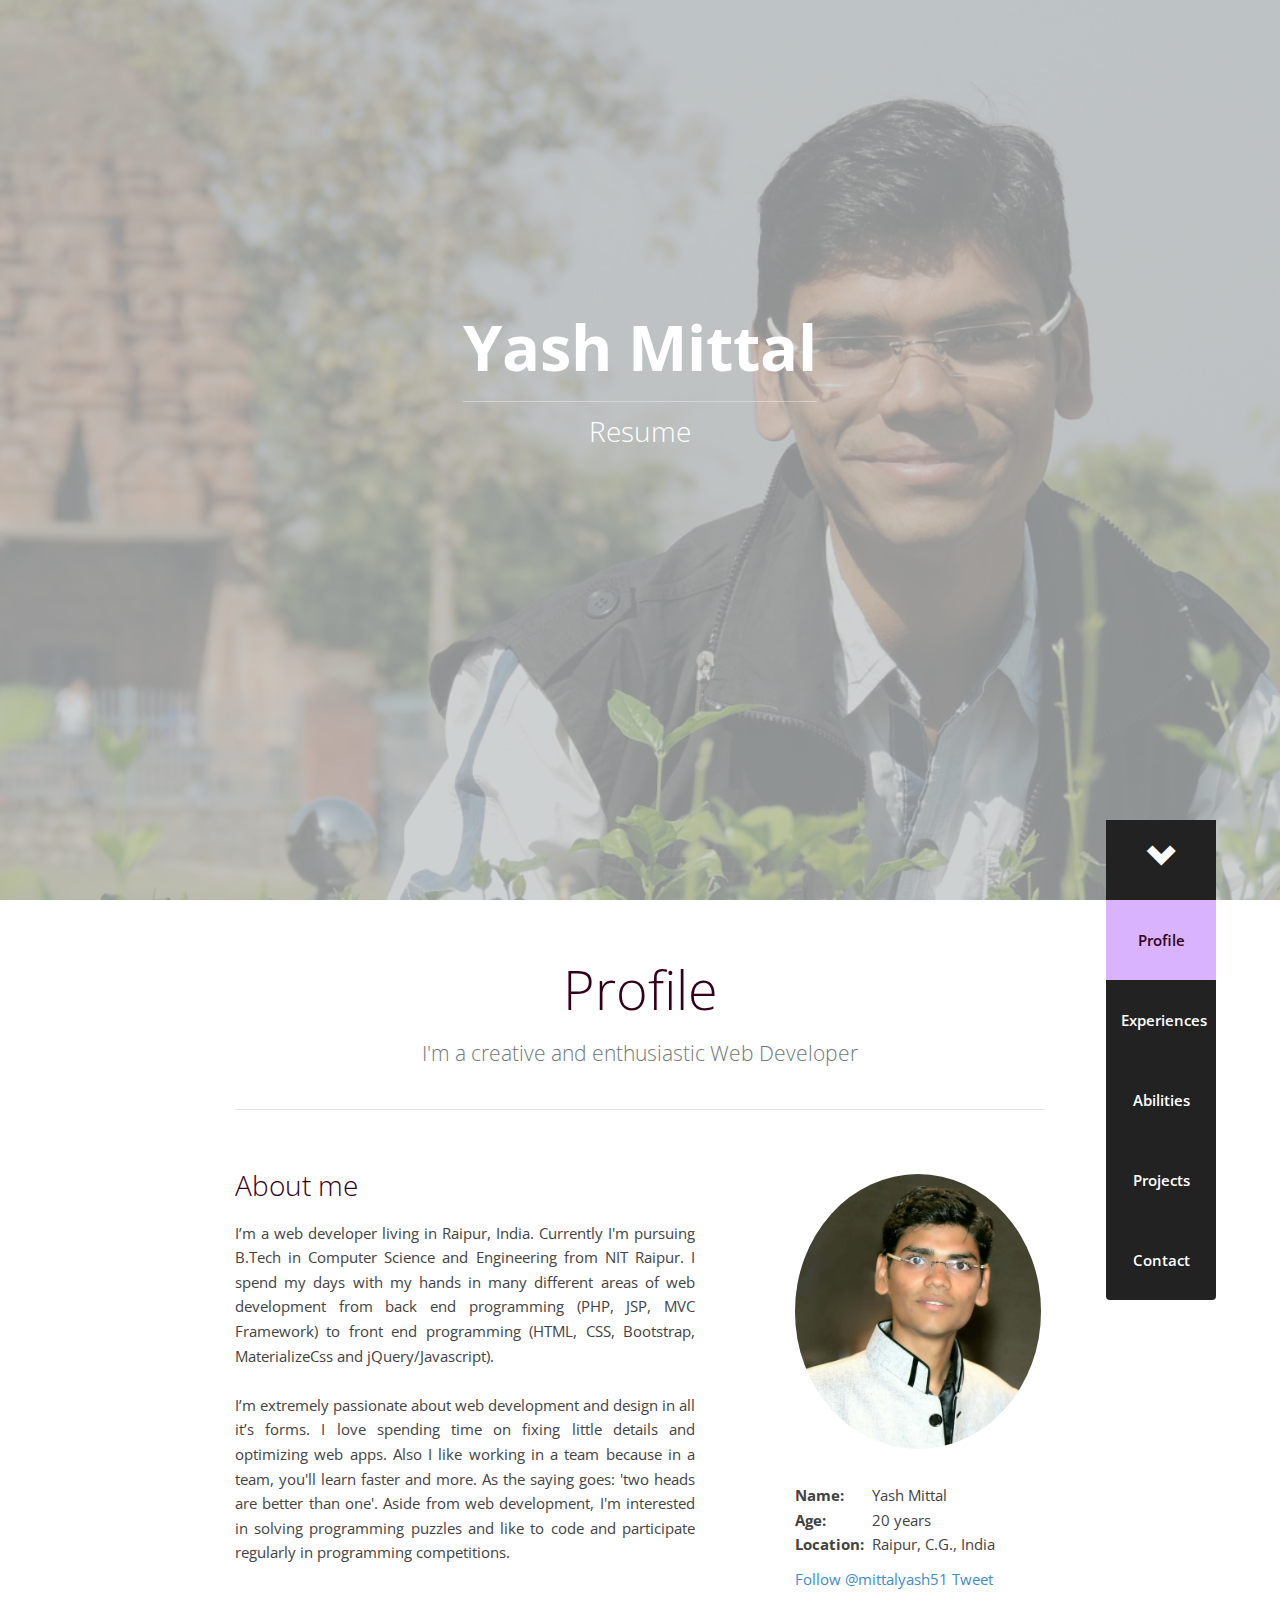
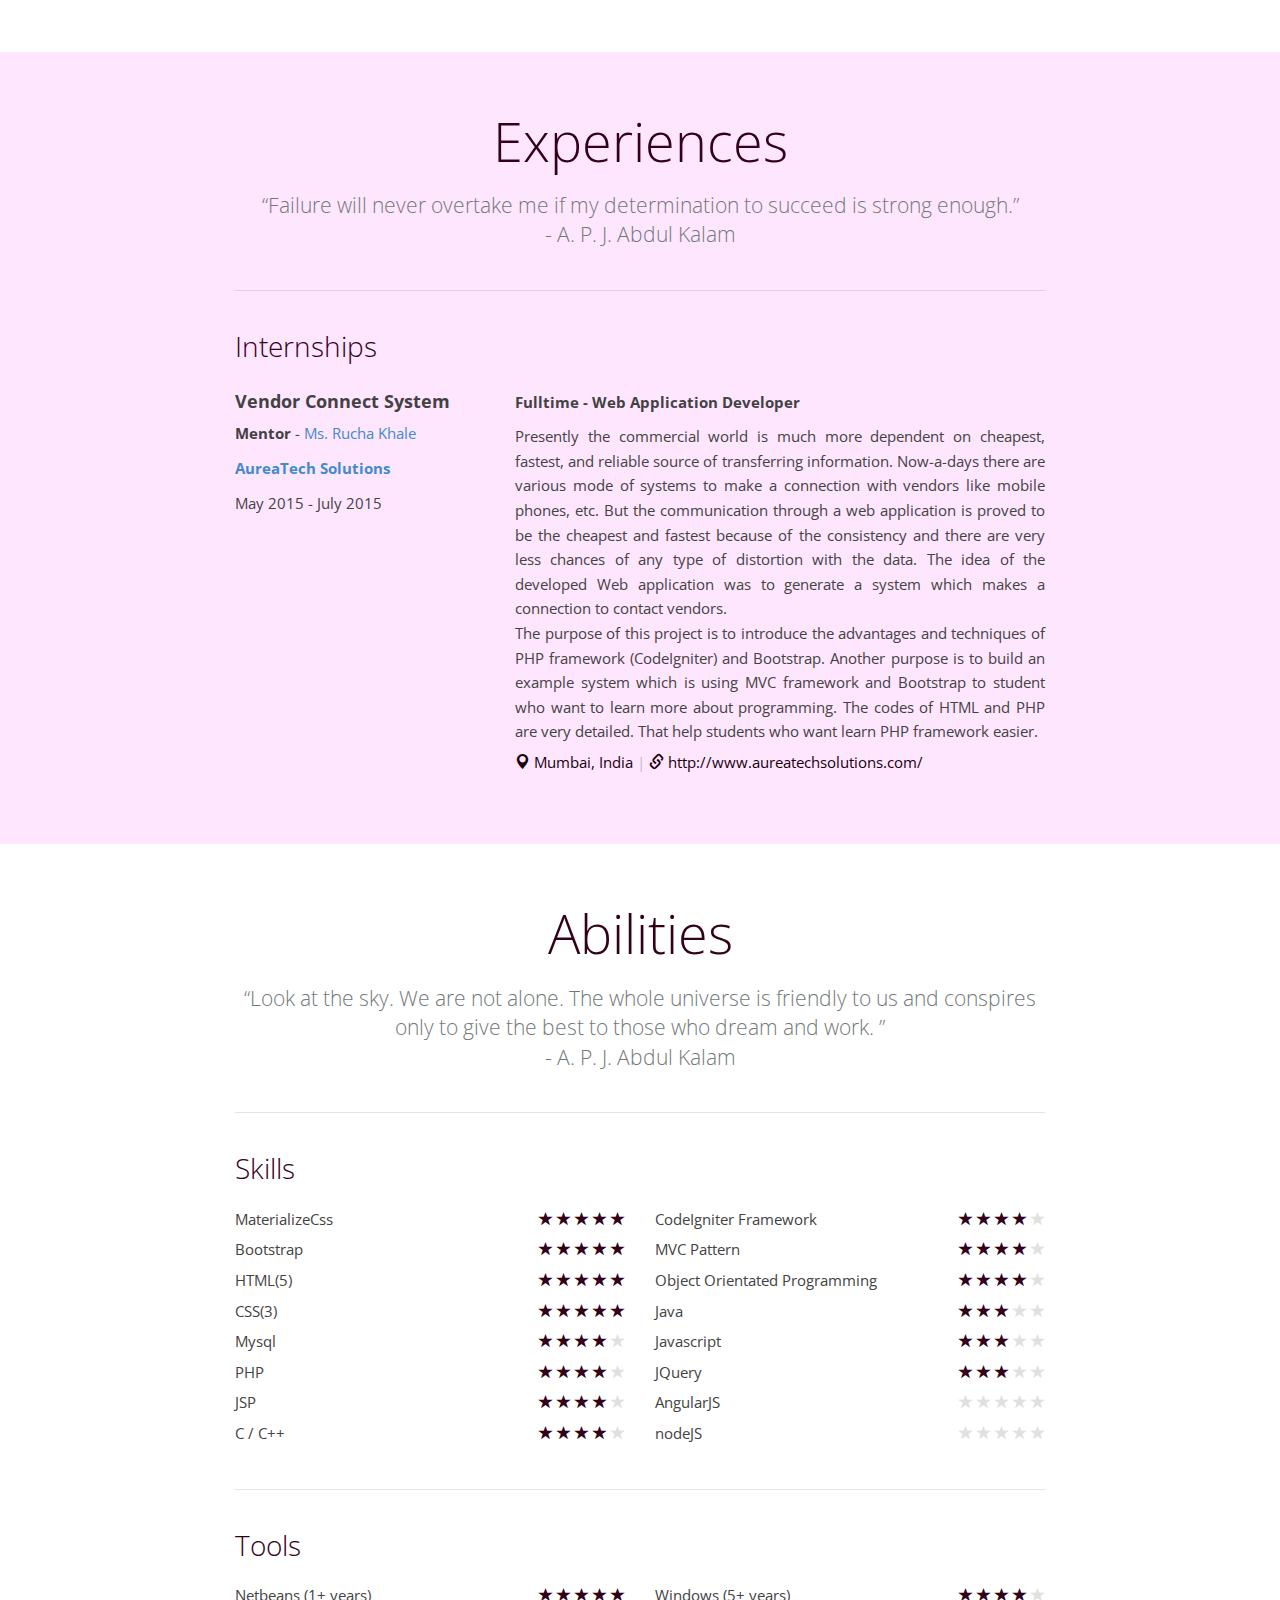
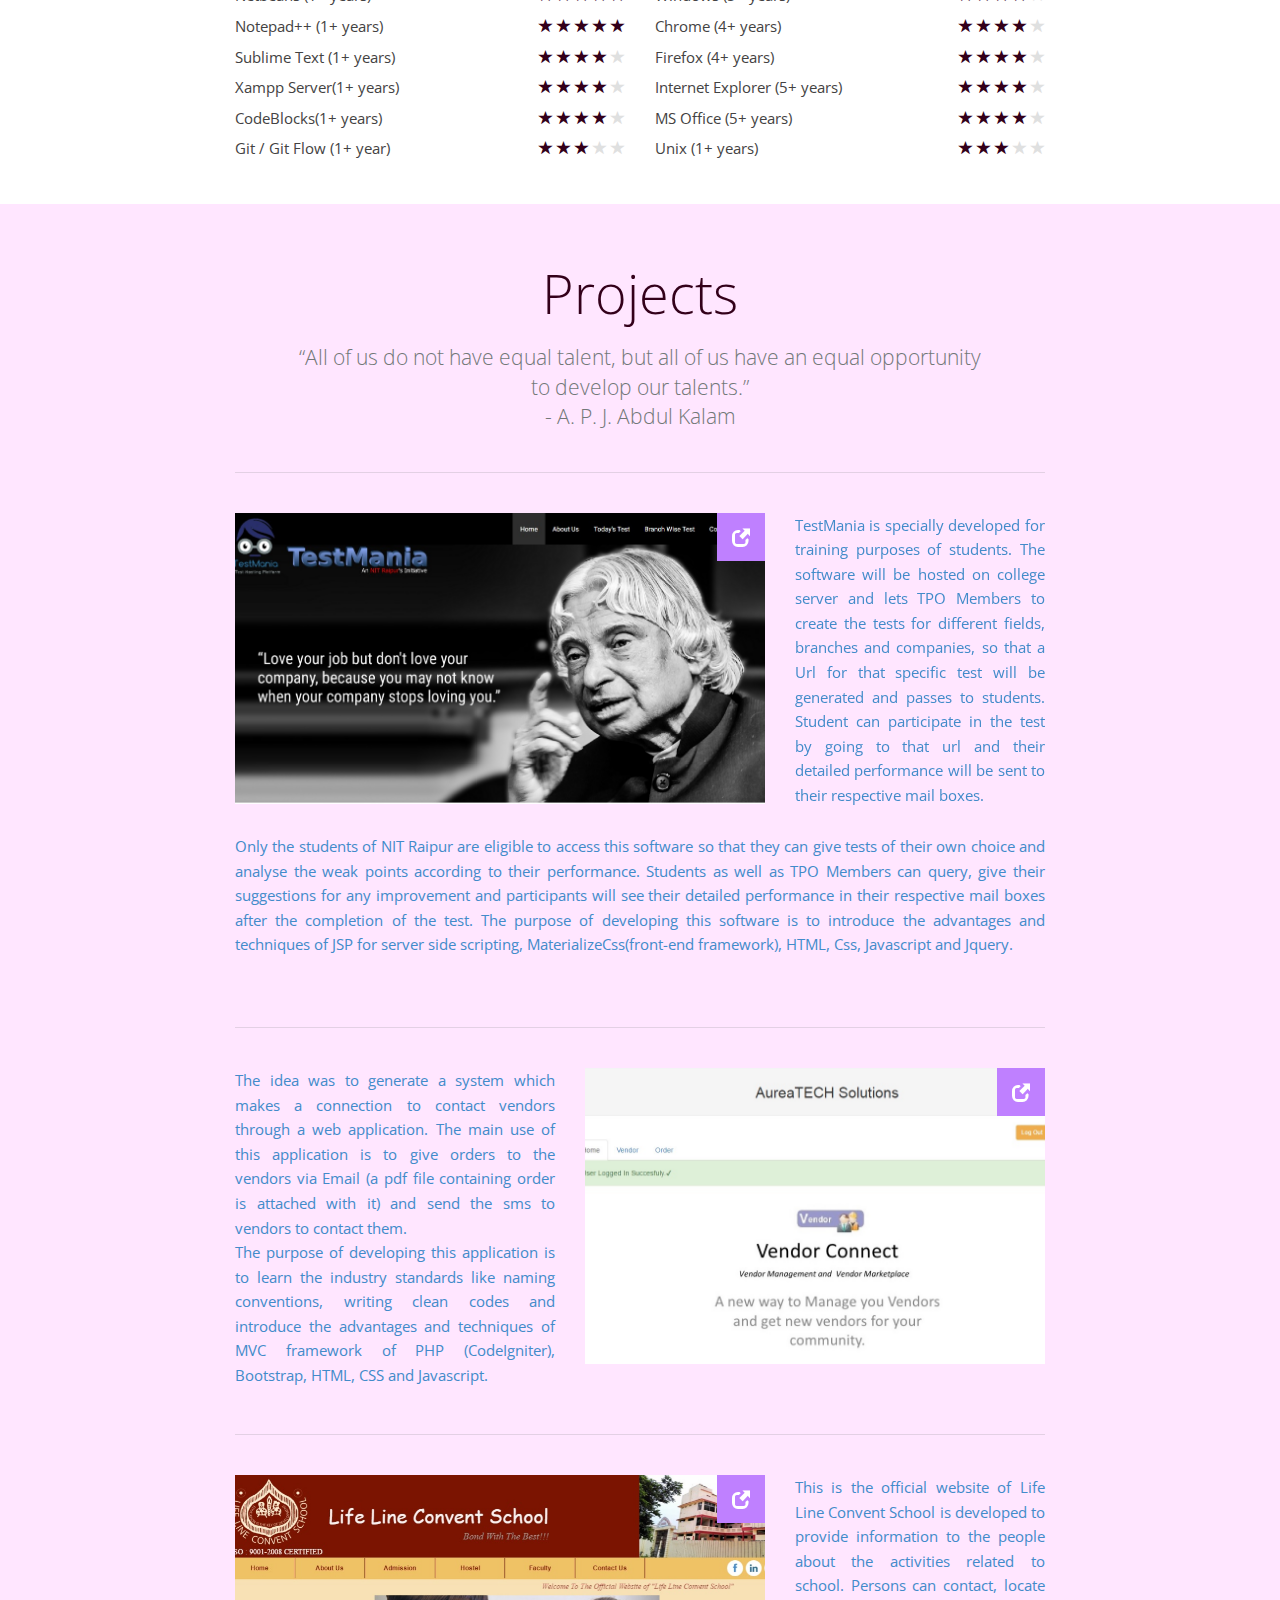
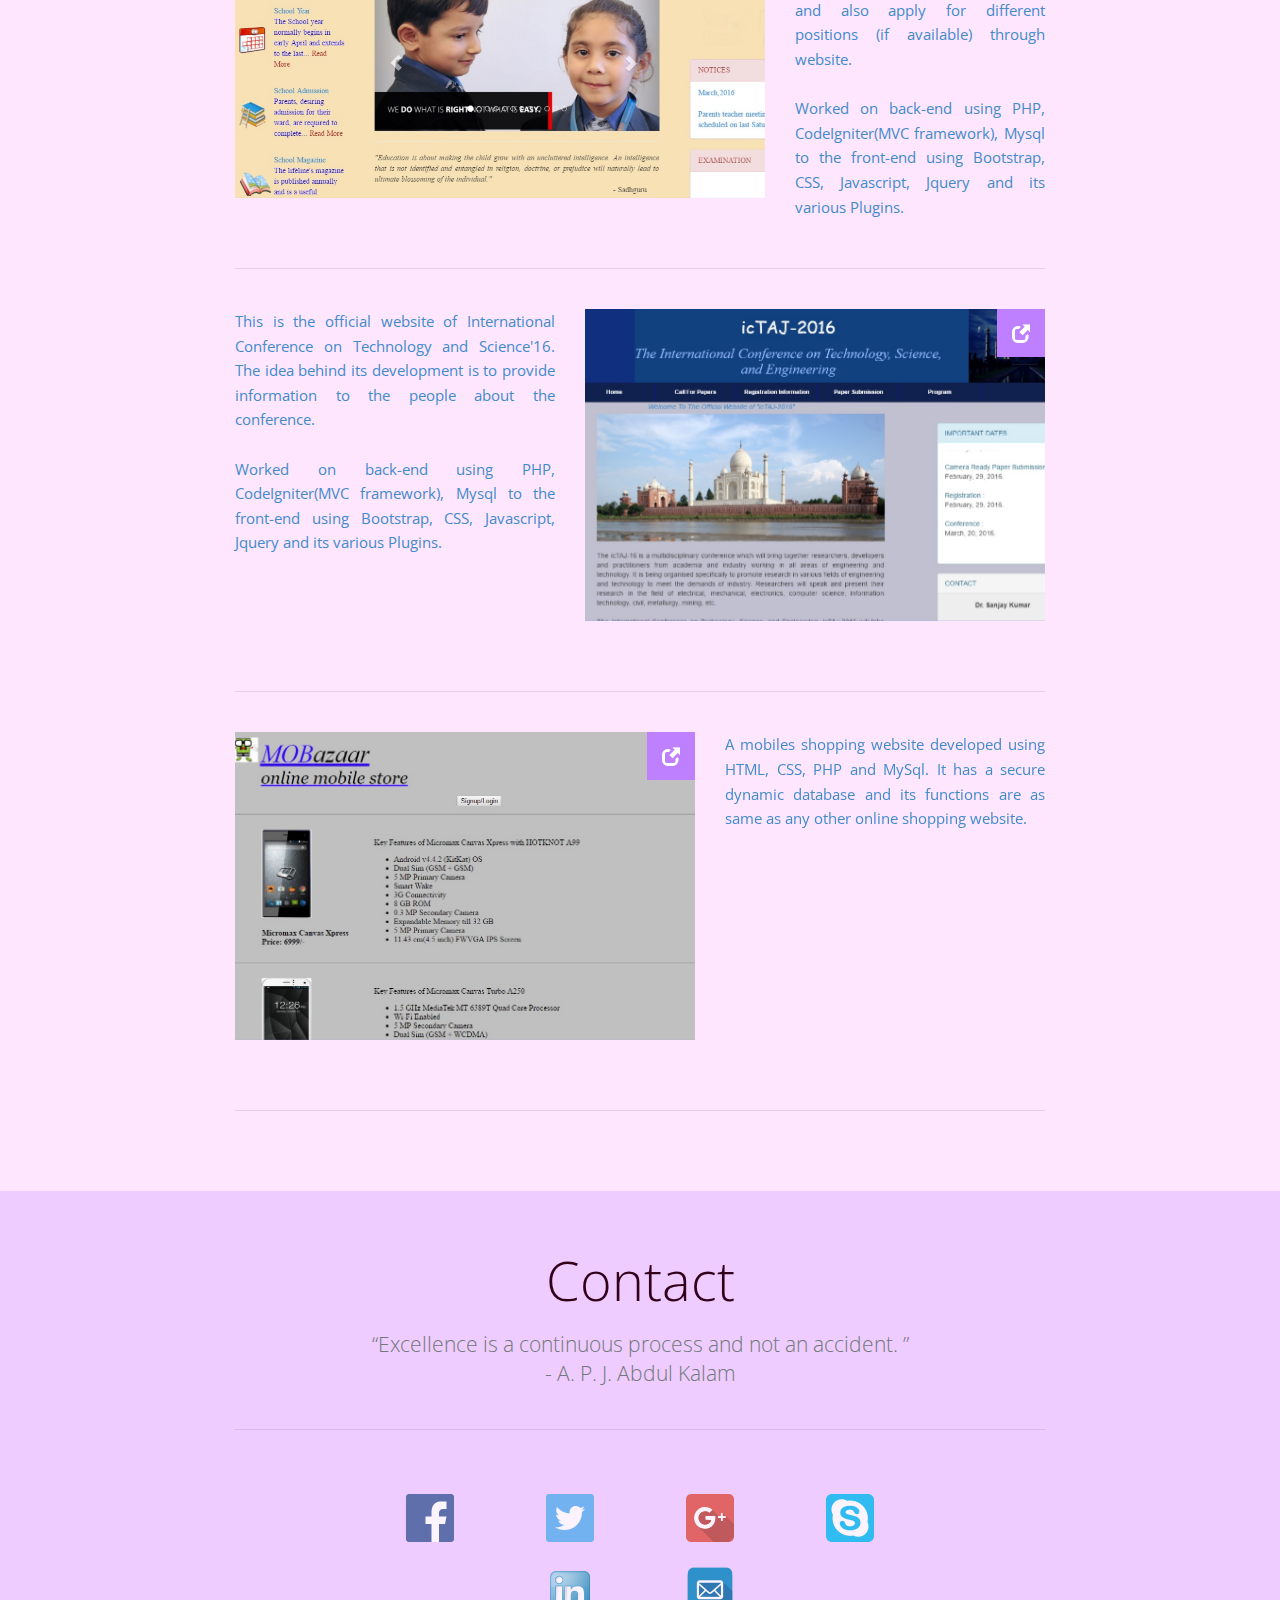
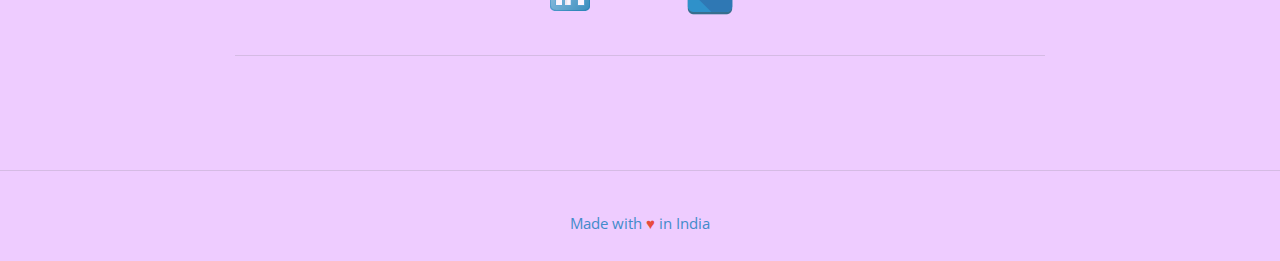
<file: home.html>
<!DOCTYPE html>
<html lang="en">
	<head>
		
		<meta http-equiv="content-type" content="text/html; charset=UTF-8" />
		<meta http-equiv="content-script-type" content="text/javascript" />
		<meta http-equiv="content-style-type" content="text/css" />
		<meta http-equiv="content-language" content="nl" />
		
		<meta name="viewport" content="width=device-width, initial-scale=1.0" />
		
		<meta name="author" content="Yash Mittal" />	
		<meta name="description" content="I am Yash Mittal, a Web Developer having keen interest in software development. As a developer, I'm always interested in programming and having good problem solving and algorithmic skills." />
		<meta name="keywords" content="Yash Mittal, Resume, Web developer, NIT Raipur, PHP, JSP, MVC Framework, CodeIgniter, Mysql, JavaScript, Bootstrap, MaterializeCss, Algorithms, Data Structure, JQuery" />
		<meta name="robots" content="index, follow" />
		<meta name="revisit-after" content="14 days" />
			
		<title>Yash Mittal | Web Developer | Resume</title>
		
		<!-- Bootstrap core CSS -->
		<link href="http://fonts.googleapis.com/css?family=Open+Sans:300,600,700" rel="stylesheet" type="text/css" />
		<link href="view/css/bootstrap.min.css" rel="stylesheet" />
		<link href="view/style.css" rel="stylesheet" />
		
		<link rel="shortcut icon" href="view/images/fav.gif" type="image/gif" />
		<link rel="icon" href="view/images/fav.gif" type="image/gif" />

	</head>
	<body data-spy="scroll" data-target="#navbar-example">
<div id="fb-root"></div>
<script>(function(d, s, id) {
  var js, fjs = d.getElementsByTagName(s)[0];
  if (d.getElementById(id)) return;
  js = d.createElement(s); js.id = id;
  js.src = "//connect.facebook.net/en_US/sdk.js#xfbml=1&version=v2.5";
  fjs.parentNode.insertBefore(js, fjs);
}(document, 'script', 'facebook-jssdk'));</script>	
			
		<div id="top" class="jumbotron">
			<div class="container">
				<h1>Yash Mittal</h1>
				<p class="lead">Resume</p>
			</div>
			
			<div class="overlay"></div>
			
			<a href="#profile" class="scroll-down">	
				<span class="glyphicon glyphicon-chevron-down"></span>
			</a>
		</div>
		
		<nav class="navbar navbar-default" id="navbar-example" role="navigation">
			<!-- Brand and toggle get grouped for better mobile display -->
			<div class="navbar-header">
				<button type="button" class="navbar-toggle" data-toggle="collapse" data-target=".navbar-ex1-collapse">
					<span class="sr-only">Toggle navigation</span>
					<span class="icon-bar"></span>
					<span class="icon-bar"></span>
					<span class="icon-bar"></span>
				</button>
			</div>

			<!-- Collect the nav links, forms, and other content for toggling -->
			<div class="collapse navbar-collapse navbar-ex1-collapse">
				<ul class="nav navbar-nav">
					<li class="active"><a href="#profile">Profile</a></li>
					<li><a href="#experiences">Experiences</a></li>
					<li><a href="#abilities">Abilities</a></li>
					<li><a href="#projects">Projects</a></li>
					<li><a href="#contact">Contact</a></li>
				</ul>
			</div><!-- /.navbar-collapse -->
		</nav>
		
		<div class="background-white">
			<div id="profile" class="container">
				<h2>Profile</h2>
<p class="lead">I'm a creative and enthusiastic Web Developer</p>

<hr />

<div class="row">
	<div class="col-md-7 col-sm-7">
		<h3>About me</h3>
		<p class="text-justify">

			I’m a web developer living in Raipur, India. Currently I'm pursuing B.Tech in Computer Science and Engineering from NIT Raipur.
			I spend my days with my hands in many different areas of web development from back end programming (PHP, JSP, MVC Framework) to front end programming (HTML, CSS, Bootstrap, MaterializeCss and jQuery/Javascript).
			<br><br>
			I’m extremely passionate about web development and design in all it’s forms. 
			I love spending time on fixing little details and optimizing web apps.
			Also I like working in a team because in a team, you'll learn faster and more.
			As the saying goes: 'two heads are better than one'.
			Aside from web development, I'm interested in solving programming puzzles and like to code and participate regularly in programming competitions. 
		</p>
	</div>
	<div class="col-md-1 col-sm-1">
	&nbsp;
	</div>
	<div class="col-md-4 col-sm-4">
	<br>
		<img src="view/images/yash.jpg" class="img-circle"alt="Yash Mittal" width="100%" height="220" />
		<br><br>
		<p>
		<table>
		<tr>
		<td>
		<strong>Name: </strong>
		</td>
		<td>
		Yash Mittal
		</td>
		</tr>
		<tr>
		<td>
		<strong>Age: </strong>
		</td>
		<td>
		20 years
		</td>
		</tr>
		<tr>
		<td>
		<strong>Location: &nbsp;</strong>
		</td>
		<td>
		Raipur, C.G., India	
		</td>
		</tr>
		
		</table>
				</p>
		<a href="https://twitter.com/mittalyash51" class="twitter-follow-button" data-show-count="false" data-size="large" data-show-screen-name="false" data-dnt="true">Follow @mittalyash51</a>
<script>!function(d,s,id){var js,fjs=d.getElementsByTagName(s)[0],p=/^http:/.test(d.location)?'http':'https';if(!d.getElementById(id)){js=d.createElement(s);js.id=id;js.src=p+'://platform.twitter.com/widgets.js';fjs.parentNode.insertBefore(js,fjs);}}(document, 'script', 'twitter-wjs');</script>

<a href="https://twitter.com/share" class="twitter-share-button" data-via="mittalyash51" data-size="large">Tweet</a>
<script>!function(d,s,id){var js,fjs=d.getElementsByTagName(s)[0],p=/^http:/.test(d.location)?'http':'https';if(!d.getElementById(id)){js=d.createElement(s);js.id=id;js.src=p+'://platform.twitter.com/widgets.js';fjs.parentNode.insertBefore(js,fjs);}}(document, 'script', 'twitter-wjs');</script>
	<div class="fb-follow" data-href="https://www.facebook.com/yash.mittal.7509" data-layout="standard" data-show-faces="true"></div>
	</div>
</div>			</div>	
		</div>	
		
		<div id="experiences" class="container">
			<h2>Experiences</h2>
<p class="lead">
	&ldquo;Failure will never overtake me if my determination to succeed is strong enough.&rdquo;<br />- A. P. J. Abdul Kalam
</p>
<hr />

<h3>Internships</h3>


<div class="experiences">

					
	<div class="experience row">
		<div class="col-md-4">
			<h4>Vendor Connect System</h4>
				<p class="experience-period">
				<b>Mentor</b> - <a href="http://www.aureatechsolutions.com/" target="_blank">Ms. Rucha Khale</a>
				</p>
				<p class="experience-period">
				<a href="http://www.aureatechsolutions.com/" target="_blank">
				<b>
				AureaTech Solutions
				</b>
				</a>
				</p>
				<p class="experience-period">
				May 2015 - July 2015
				</p>
				
				
		</div>
		<div class="col-md-8  text-justify">
			<p>
				<strong>
				Fulltime - Web Application Developer 
				
				</strong>
				<span class="hidden-phone">
					Presently the commercial world is much more dependent on cheapest, fastest, and reliable source of transferring information. Now-a-days there are various mode of systems to make a connection with vendors like mobile phones, etc. But the communication through a web application is proved to be the cheapest and fastest because of the consistency and there are very less chances of any type of distortion with the data. The idea of the developed Web application was to generate a system which makes a connection to contact vendors.
<br />The purpose of this project is to introduce the advantages and techniques of PHP framework (CodeIgniter) and Bootstrap. Another purpose is to build an example system which is using MVC framework and Bootstrap to student who want to learn more about programming. The codes of HTML and PHP are very detailed. That help students who want learn PHP framework easier.<span class="experience-details">
					<span class="location">
						<span class="glyphicon glyphicon-map-marker"></span>
						Mumbai, India					</span>
					
					<span class="seperator">|</span>
					<span class="link">
						<span class="glyphicon glyphicon-link"></span>
						<a href="http://www.aureatechsolutions.com/" target="_blank">http://www.aureatechsolutions.com/</a>
					</span>
					
										
				</span>
			</p>
		</div>
	</div>
</div>
		</div>
		
		<div class="background-white">
			<div id="abilities" class="container">
				<h2>Abilities</h2>
<p class="lead">
	&ldquo;Look at the sky. We are not alone. The whole universe is friendly to us and conspires only to give the best to those who dream and work. &rdquo;<br />- A. P. J. Abdul Kalam
</p>

<hr />

<h3>Skills</h3>

<div class="row">

		
	<div class="col-md-6">
		<ul class="no-bullets">
		
				
			<li>
				<span class="ability-title">MaterializeCss</span>
				<span class="ability-score">
				
								
					<span class="glyphicon glyphicon-star filled"></span>
					
								
					<span class="glyphicon glyphicon-star filled"></span>
					
								
					<span class="glyphicon glyphicon-star filled"></span>
					
								
					<span class="glyphicon glyphicon-star filled"></span>
					
								
					<span class="glyphicon glyphicon-star filled"></span>
					
									
				</span>
			</li>
			
					
				
			<li>
				<span class="ability-title">Bootstrap</span>
				<span class="ability-score">
				
								
					<span class="glyphicon glyphicon-star filled"></span>
					
								
					<span class="glyphicon glyphicon-star filled"></span>
					
								
					<span class="glyphicon glyphicon-star filled"></span>
					
								
					<span class="glyphicon glyphicon-star filled"></span>
					
								
					<span class="glyphicon glyphicon-star filled"></span>
					
									
				</span>
			</li>
			
					
				
			<li>
				<span class="ability-title">HTML(5)</span>
				<span class="ability-score">
				
								
					<span class="glyphicon glyphicon-star filled"></span>
					
								
					<span class="glyphicon glyphicon-star filled"></span>
					
								
					<span class="glyphicon glyphicon-star filled"></span>
					
								
					<span class="glyphicon glyphicon-star filled"></span>
					
								
					<span class="glyphicon glyphicon-star filled"></span>
					
									
				</span>
			</li>
			
					
				
			<li>
				<span class="ability-title">CSS(3)</span>
				<span class="ability-score">
				
								
					<span class="glyphicon glyphicon-star filled"></span>
					
								
					<span class="glyphicon glyphicon-star filled"></span>
					
								
					<span class="glyphicon glyphicon-star filled"></span>
					
								
					<span class="glyphicon glyphicon-star filled"></span>
					
								
					<span class="glyphicon glyphicon-star filled"></span>
					
									
				</span>
			</li>
			
					
				
			<li>
				<span class="ability-title">Mysql</span>
				<span class="ability-score">
				
								
					<span class="glyphicon glyphicon-star filled"></span>
					
								
					<span class="glyphicon glyphicon-star filled"></span>
					
								
					<span class="glyphicon glyphicon-star filled"></span>
					
								
					<span class="glyphicon glyphicon-star filled"></span>
					
								
					<span class="glyphicon glyphicon-star"></span>
					
									
				</span>
			</li>
			
					
				
			<li>
				<span class="ability-title">PHP</span>
				<span class="ability-score">
				
								
					<span class="glyphicon glyphicon-star filled"></span>
					
								
					<span class="glyphicon glyphicon-star filled"></span>
					
								
					<span class="glyphicon glyphicon-star filled"></span>
					
								
					<span class="glyphicon glyphicon-star filled"></span>
					
								
					<span class="glyphicon glyphicon-star"></span>
					
									
				</span>
			</li>
			<li>
				<span class="ability-title">JSP</span>
				<span class="ability-score">
				
								
					<span class="glyphicon glyphicon-star filled"></span>
					
								
					<span class="glyphicon glyphicon-star filled"></span>
					
								
					<span class="glyphicon glyphicon-star filled"></span>
					
								
					<span class="glyphicon glyphicon-star filled"></span>
					
								
					<span class="glyphicon glyphicon-star"></span>
					
									
				</span>
			</li>
			
				
			
			<li>
				<span class="ability-title">C / C++</span>
				<span class="ability-score">
				
								
					<span class="glyphicon glyphicon-star filled"></span>
					
								
					<span class="glyphicon glyphicon-star filled"></span>
					
								
					<span class="glyphicon glyphicon-star filled "></span>
					
								
					<span class="glyphicon glyphicon-star filled "></span>
					
								
					<span class="glyphicon glyphicon-star "></span>
					
									
				</span>
			</li>
			
				
			
			
		</ul>
	</div>
	<div class="col-md-6">
		<ul class="no-bullets">	
			    	
			<li>
				<span class="ability-title">CodeIgniter Framework</span>
				<span class="ability-score">
				
								
					<span class="glyphicon glyphicon-star filled"></span>
					
								
					<span class="glyphicon glyphicon-star filled"></span>
					
								
					<span class="glyphicon glyphicon-star filled"></span>
					
								
					<span class="glyphicon glyphicon-star filled"></span>
					
								
					<span class="glyphicon glyphicon-star "></span>
					
									
				</span>
			</li>
			
					
				
			<li>
				<span class="ability-title">MVC Pattern</span>
				<span class="ability-score">
				
								
					<span class="glyphicon glyphicon-star filled"></span>
					
								
					<span class="glyphicon glyphicon-star filled"></span>
					
								
					<span class="glyphicon glyphicon-star filled"></span>
					
								
					<span class="glyphicon glyphicon-star filled"></span>
					
								
					<span class="glyphicon glyphicon-star "></span>
					
									
				</span>
			</li>
					
				
			<li>
				<span class="ability-title">Object Orientated Programming</span>
				<span class="ability-score">
				
								
					<span class="glyphicon glyphicon-star filled"></span>
					
								
					<span class="glyphicon glyphicon-star filled"></span>
					
								
					<span class="glyphicon glyphicon-star filled"></span>
					
								
					<span class="glyphicon glyphicon-star filled"></span>
					
								
					<span class="glyphicon glyphicon-star "></span>
					
									
				</span>
			</li>
					
					
				<li>
				<span class="ability-title">Java</span>
				<span class="ability-score">
				
								
					<span class="glyphicon glyphicon-star filled"></span>
					
								
					<span class="glyphicon glyphicon-star filled"></span>
					
								
					<span class="glyphicon glyphicon-star filled"></span>
					
								
					<span class="glyphicon glyphicon-star"></span>
					
								
					<span class="glyphicon glyphicon-star "></span>
					
									
				</span>
			</li>
			
					
				
			<li>
				<span class="ability-title">Javascript</span>
				<span class="ability-score">
				
								
					<span class="glyphicon glyphicon-star filled"></span>
					
								
					<span class="glyphicon glyphicon-star filled"></span>
					
								
					<span class="glyphicon glyphicon-star filled"></span>
					
								
					<span class="glyphicon glyphicon-star"></span>
					
								
					<span class="glyphicon glyphicon-star"></span>
					
									
				</span>
			</li>
			
			 	
					
			<li>
				<span class="ability-title">JQuery</span>
				<span class="ability-score">
				
								
					<span class="glyphicon glyphicon-star filled"></span>
					
								
					<span class="glyphicon glyphicon-star filled"></span>
					
								
					<span class="glyphicon glyphicon-star filled"></span>
					
								
					<span class="glyphicon glyphicon-star"></span>
					
								
					<span class="glyphicon glyphicon-star"></span>
					
									
				</span>
			</li>
			
				
			<li>
				<span class="ability-title">AngularJS</span>
				<span class="ability-score">
				
								
					<span class="glyphicon glyphicon-star "></span>
					
								
					<span class="glyphicon glyphicon-star "></span>
					
								
					<span class="glyphicon glyphicon-star "></span>
					
								
					<span class="glyphicon glyphicon-star "></span>
					
								
					<span class="glyphicon glyphicon-star "></span>
					
									
				</span>
			</li>
			
					
				
			<li>
				<span class="ability-title">nodeJS</span>
				<span class="ability-score">
				
								
					<span class="glyphicon glyphicon-star "></span>
					
								
					<span class="glyphicon glyphicon-star"></span>
					
								
					<span class="glyphicon glyphicon-star "></span>
					
								
					<span class="glyphicon glyphicon-star "></span>
					
								
					<span class="glyphicon glyphicon-star "></span>
					
									
				</span>
			</li>
			
					
				
		</ul>
	</div>
	
		
</div>
<hr />

<h3>Tools</h3>

<div class="row">
		
	<div class="col-md-6">
		<ul class="no-bullets">
		
				
			<li>
				<span class="ability-title">Netbeans (1+ years)</span>
				<span class="ability-score">
				
								
					<span class="glyphicon glyphicon-star filled"></span>
					
								
					<span class="glyphicon glyphicon-star filled"></span>
					
								
					<span class="glyphicon glyphicon-star filled"></span>
					
								
					<span class="glyphicon glyphicon-star filled"></span>
					
								
					<span class="glyphicon glyphicon-star filled"></span>
					
									
				</span>
			</li>
			
			<li>
				<span class="ability-title">Notepad++ (1+ years)</span>
				<span class="ability-score">
				
								
					<span class="glyphicon glyphicon-star filled"></span>
					
								
					<span class="glyphicon glyphicon-star filled"></span>
					
								
					<span class="glyphicon glyphicon-star filled"></span>
					
								
					<span class="glyphicon glyphicon-star filled"></span>
					
								
					<span class="glyphicon glyphicon-star filled"></span>
					
									
				</span>
			</li>
				
			<li>
				<span class="ability-title">Sublime Text (1+ years)</span>
				<span class="ability-score">
				
								
					<span class="glyphicon glyphicon-star filled"></span>
					
								
					<span class="glyphicon glyphicon-star filled"></span>
					
								
					<span class="glyphicon glyphicon-star filled"></span>
					
								
					<span class="glyphicon glyphicon-star filled"></span>
					
								
					<span class="glyphicon glyphicon-star "></span>
					
									
				</span>
			</li>
				
			<li>
				<span class="ability-title">Xampp Server(1+ years)</span>
				<span class="ability-score">
				
								
					<span class="glyphicon glyphicon-star filled"></span>
					
								
					<span class="glyphicon glyphicon-star filled"></span>
					
								
					<span class="glyphicon glyphicon-star filled"></span>
					
								
					<span class="glyphicon glyphicon-star filled"></span>
					
								
					<span class="glyphicon glyphicon-star"></span>
					
									
				</span>
			</li>
					
			<li>
				<span class="ability-title">CodeBlocks(1+ years)</span>
				<span class="ability-score">
				
								
					<span class="glyphicon glyphicon-star filled"></span>
					
								
					<span class="glyphicon glyphicon-star filled"></span>
					
								
					<span class="glyphicon glyphicon-star filled"></span>
					
								
					<span class="glyphicon glyphicon-star filled"></span>
					
								
					<span class="glyphicon glyphicon-star"></span>
									
				</span>
			</li>
			
			
			<li>
				<span class="ability-title">Git / Git Flow (1+ year)</span>
				<span class="ability-score">
				
								
					<span class="glyphicon glyphicon-star filled"></span>
					
								
					<span class="glyphicon glyphicon-star filled"></span>
					
								
					<span class="glyphicon glyphicon-star filled"></span>
					
								
					<span class="glyphicon glyphicon-star"></span>
					
								
					<span class="glyphicon glyphicon-star "></span>
					
									
				</span>
			</li>
			
		</ul>
	</div>
	<div class="col-md-6">
		<ul class="no-bullets">
		
		    	
			<li>
				<span class="ability-title">Windows (5+ years)</span>
				<span class="ability-score">
				
								
					<span class="glyphicon glyphicon-star filled"></span>
					
								
					<span class="glyphicon glyphicon-star filled"></span>
					
								
					<span class="glyphicon glyphicon-star filled"></span>
					
								
					<span class="glyphicon glyphicon-star filled"></span>
					
								
					<span class="glyphicon glyphicon-star"></span>
					
									
				</span>
			</li>
					

			
				
			<li>
				<span class="ability-title">Chrome (4+ years)</span>
				<span class="ability-score">
				
								
					<span class="glyphicon glyphicon-star filled"></span>
					
								
					<span class="glyphicon glyphicon-star filled"></span>
					
								
					<span class="glyphicon glyphicon-star filled"></span>
					
								
					<span class="glyphicon glyphicon-star filled"></span>
					
								
					<span class="glyphicon glyphicon-star"></span>
					
									
				</span>
			</li>
			
								
				
			<li>
				<span class="ability-title">Firefox (4+ years)</span>
				<span class="ability-score">
				
								
					<span class="glyphicon glyphicon-star filled"></span>
					
								
					<span class="glyphicon glyphicon-star filled"></span>
					
								
					<span class="glyphicon glyphicon-star filled"></span>
					
								
					<span class="glyphicon glyphicon-star filled"></span>
					
								
					<span class="glyphicon glyphicon-star"></span>
					
									
				</span>
			</li>
			
		
				
			<li>
				<span class="ability-title">Internet Explorer (5+ years)</span>
				<span class="ability-score">
				
								
					<span class="glyphicon glyphicon-star filled"></span>
					
								
					<span class="glyphicon glyphicon-star filled"></span>
					
								
					<span class="glyphicon glyphicon-star filled"></span>
					
								
					<span class="glyphicon glyphicon-star filled"></span>
					
								
					<span class="glyphicon glyphicon-star "></span>
					
									
				</span>
			</li>
			
				
			<li>
				<span class="ability-title">MS Office (5+ years)</span>
				<span class="ability-score">
				
								
					<span class="glyphicon glyphicon-star filled"></span>
					
								
					<span class="glyphicon glyphicon-star filled"></span>
					
								
					<span class="glyphicon glyphicon-star filled"></span>
					
								
					<span class="glyphicon glyphicon-star filled"></span>
					
								
					<span class="glyphicon glyphicon-star"></span>
					
									
				</span>
			</li>	
			<li>
				<span class="ability-title">Unix (1+ years)</span>
				<span class="ability-score">
				
								
					<span class="glyphicon glyphicon-star filled"></span>
					
								
					<span class="glyphicon glyphicon-star filled"></span>
					
								
					<span class="glyphicon glyphicon-star filled"></span>
					
								
					<span class="glyphicon glyphicon-star"></span>
					
								
					<span class="glyphicon glyphicon-star"></span>
					
									
				</span>
			</li>
								
		</ul>
	</div>
	
	</div>
	</div>
</div>
		
				
		<div id="projects" class="container">
			<h2>Projects</h2>
<p class="lead">
	&ldquo;All of us do not have equal talent, but all of us have an equal opportunity <br />to develop our talents.&rdquo;<br />- A. P. J. Abdul Kalam
</p>

<hr />


<div class="row">
	<div class="col-md-8 col-sm-12 col-xs-12">
		<figure class="effect">
			<img src="view/images/project_testmania.jpg" alt="TestMania" />
			
			<figcaption>
				<h3>TestMania</h3>
				<p>TestMania, a test hosting platform</p>
				<br><br><br>
				<p><strong>Tags:</strong> <br />Development, JSP, Jquery, MaterializeCss</p>
				<a href="#" target="_blank">View more</a>
				<span class="icon">
					<span class="glyphicon glyphicon-new-window"></span>
				</span>
			</figcaption> 
		</figure>
	</div>	
	<a href="#" target="_blank">
	<div class="col-md-4 col-sm-12 col-xs-12 text-justify">
	
	TestMania is specially developed for training purposes of students. The software will be hosted on college server and lets TPO Members to create the tests for different fields, branches and companies, so that a Url for that specific test will be generated and  passes to students. Student can participate in the test by going to that url and their detailed performance will be sent to their respective mail boxes.
	</div>
</div>
<div class="row">
<div class="col-md-12 col-sm-12 col-xs-12 text-justify">

Only the students of NIT Raipur are eligible to access this software so that they can give tests of their own choice and analyse the weak points according to their performance.

Students as well as TPO Members can query, give their suggestions for any improvement and participants will see their detailed performance in their respective mail boxes after the completion of the test. 

The purpose of developing this software is to introduce the advantages and techniques of JSP for server side scripting, MaterializeCss(front-end framework), HTML, Css, Javascript and Jquery.

</div>
</div>
</a>
<hr/>
<div class="row">
<a href="#" target="_blank">
	<div class="col-md-5 col-sm-12 col-xs-12 text-justify">
	The idea was to generate a system which  makes a connection to contact vendors through a web application. The main use of this application is to give orders to the vendors via Email (a pdf file containing order is attached with it) and send the sms to vendors to contact them.<br> The purpose of developing this application is to learn the industry standards like naming conventions, writing clean codes and introduce the advantages and techniques of MVC framework of PHP (CodeIgniter), Bootstrap, HTML, CSS and Javascript.
	</div>
	</a>
	<div class="col-md-7 col-sm-12 col-xs-12">
		<figure class="effect">
			<img src="view/images/project_vendor.jpg" alt="Vendor Connect" />
			
			<figcaption>
				<h3>Vendor Connect</h3>
				<p>Vendor Connect, a system to contact vendors</p>
				<br><br><br>
				<p><strong>Tags:</strong> <br />Development, CodeIgniter, PHP, Bootstrap</p>
				<a href="#" target="_blank">View more</a>
				<span class="icon">
					<span class="glyphicon glyphicon-new-window"></span>
				</span>
			</figcaption> 
		</figure>
	</div>	
</div>
<hr />
<div class="row">
	<div class="col-md-8 col-sm-12 col-xs-12">
		<figure class="effect">
			<img src="view/images/project_school.jpg" alt="Life Line Convent School" />
			
			<figcaption>
				<h3>School Website</h3>
				<p>Website of Life Line Convent School</p>
				<br><br><br>
				<p><strong>Tags:</strong> <br />Development, CodeIgniter, PHP, Bootstrap</p>
				<a href="http://lifelineconventschool.com" target="_blank">View more</a>
				<span class="icon">
					<span class="glyphicon glyphicon-new-window"></span>
				</span>
			</figcaption> 
		</figure>
	</div>	
	<a href="http://lifelineconventschool.com" target="_blank">
	<div class="col-md-4 col-sm-12 col-xs-12 text-justify">
	This is the official website of Life Line Convent School is developed to provide information to the people about the activities related to school. Persons can contact, locate and also apply for different positions (if available) through website.
	<br><br>Worked on back-end using PHP, CodeIgniter(MVC framework), Mysql to the front-end using Bootstrap, CSS, Javascript, Jquery and its various Plugins.
	</div>
	</a>
</div>
<hr/>
<div class="row">
    <a href="http://ictaj2016.co.in" target="_blank">
	<div class="col-md-5 col-sm-12 col-xs-12 text-justify">
	This is the official website of International Conference on Technology and Science'16. The idea behind its development is to provide information to the people about the conference.<br><br> Worked on back-end using PHP, CodeIgniter(MVC framework), Mysql to the front-end using Bootstrap, CSS, Javascript, Jquery and its various Plugins.
	</div></a>
	<div class="col-md-7 col-sm-12 col-xs-12">
		<figure class="effect">
			<img src="view/images/project_ictaj.jpg" alt="TestMania" />
			
			<figcaption>
				<h3>icTaj2016 Website</h3>
				<p>Website of International Conference on Technology and Science'16</p>
				<br><br><br>
				<p><strong>Tags:</strong> <br />Development, CodeIgniter, PHP, Bootstrap</p>
				<a href="http://ictaj2016.co.in" target="_blank">View more</a>
				<span class="icon">
					<span class="glyphicon glyphicon-new-window"></span>
				</span>
			</figcaption> 
		</figure>
	</div>	
	
</div>
<hr/>
<div class="row">
	<div class="col-md-7 col-sm-12 col-xs-12">
		<figure class="effect">
			<img src="view/images/project_mobile.jpg" alt="TestMania" />
			
			<figcaption>
				<h3>MoBazaar</h3>
				<p>MoBazaar, a mobile shopping website</p>
				<br><br><br>
				<p><strong>Tags:</strong> <br />Development, HTML, CSS, PHP, Mysql</p>
				<a href="#" target="_blank">View more</a>
				<span class="icon">
					<span class="glyphicon glyphicon-new-window"></span>
				</span>
			</figcaption> 
		</figure>
	</div>	
	<a href="#" target="_blank">
	<div class="col-md-5 col-sm-12 col-xs-12 text-justify">
	A mobiles shopping website developed using HTML, CSS, PHP and MySql. It has a secure dynamic database and its functions are as same as any other online shopping website.
	</div>
	</a>
</div>
<hr/>
	
		</div>
		
		<div class="background-gray">
			<div id="contact" class="container">
				<h2>Contact</h2>
<p class="lead">
	&ldquo;Excellence is a continuous process and not an accident. &rdquo;<br />- A. P. J. Abdul Kalam
</p>
<hr/>
<br>
<center>
<div class="row">
    <div class="col-md-2 col-sm-2">
	&nbsp;
	</div>
	<div class="col-md-2 col-sm-2">
			<a href="https://www.facebook.com/yash.mittal.7509" target="_blank">
				<img src="view/images/facebook.png" alt="Facebook" />			
			</a>
	</div>
	<div class="col-md-2 col-sm-2">
			<a href="https://twitter.com/mittalyash51" target="_blank">
					<img src="view/images/twitter.png" alt="Twitter" />			
			</a>
	</div>
	<div class="col-md-2 col-sm-2">
			<a href="https://plus.google.com/u/0/104943183107348332834" target="_blank">
					<img src="view/images/google_plus.png" alt="Google+" />			
			</a>
	</div>
	<div class="col-md-2 col-sm-2">
			<a href="skype:mittalyash51?call" target="_blank">
					<img src="view/images/skype.png" alt="Skype" />			
			</a>
	</div>
	<div class="col-md-2 col-sm-2">
	&nbsp;
	</div>
	
	
</div>
<br>
<div class="row">
	<div class="col-md-2 col-sm-2">
	&nbsp;
	</div>
	<div class="col-md-2 col-sm-2">
	&nbsp;
	</div>
	<div class="col-md-2 col-sm-2">
			<a href="https://in.linkedin.com/in/yash-mittal-3b363769" target="_blank">
					<img src="view/images/linkedin.png" alt="Linkedin" />		
			</a>
	</div>
	<div class="col-md-2 col-sm-2">
			<a href="mailto:mittalyash51@gmail.com">
					<img src="view/images/mail.png" alt="Mail" />
			</a>
	</div>
	<div class="col-md-2 col-sm-2">
	&nbsp;
	</div>
	<div class="col-md-2 col-sm-2">
	&nbsp;
	</div>
</div>
</center>
<hr />
<br>
</div>
<hr />
<center>
	<a href="http://madewithlove.org.in" target="_blank">Made with <span style="color: #e74c3c">&hearts;</span> in India</a>
	<br><br>
</center>			</div>		
		<!-- Bootstrap core JavaScript -->
		<script type="text/javascript" src="http://ajax.googleapis.com/ajax/libs/jquery/1.10.2/jquery.min.js"></script>
		<script type="text/javascript" src="view/js/script.js"></script>
		<script type="text/javascript" src="view/js/bootstrap.min.js"></script>

	</body>
</html>
</file>
<file: view/style.css>
html, body { color: #434242; font-family: 'Open Sans', sans-serif !important; height: 100%; }
body { background: #FFE6FF; font-size: 15px; line-height: 1.64; }

h1, h2, h3, h4, h5, h6, .h1, .h2, .h3, .h4, .h5, .h6, strong, b { font-family: 'Open Sans', sans-serif !important; margin-bottom: 20px; }
h1,h4 { font-weight: 700; margin-bottom: 10px; }
h2,h3 { font-weight: 300; color: #33001A; }
h2 { font-size: 54px; text-align: center; }
h3 { font-size: 28px; }

p.lead { text-align: center; color: #727878; }
p.lead a { color: #FFFFFF; text-decoration: underline; }
p.lead a:hover { text-decoration: none; }
ul.no-bullets { list-style-type: none; margin: 0px; padding: 0px; }
hr { margin: 40px 0px; border-color: #727878; opacity: 0.2; filter:alpha(opacity=20); }

.icon { display: inline-block; background: url(images/sm_icon_sprite.png) no-repeat; height: 32px; width: 32px; }
.icon.icon-twitter { background-position: 0px 0px; }
.icon.icon-linkedin { background-position: 0px -32px; }
.icon.icon-skype { background-position: 0px -64px; }
.icon.icon-email { background-position: 0px -96px; }

.jumbotron {
	background: no-repeat center right fixed url(images/background.jpg);

	-webkit-background-size: 100%; 
    -moz-background-size: 100%; 
    -o-background-size: 100%; 
    background-size: 100%; 
	min-height:100%;
	
	-webkit-background-size: cover;
	-moz-background-size: cover;
	-o-background-size: cover;
	background-size: cover;
	
	-ms-filter: "progid:DXImageTransform.Microsoft.AlphaImageLoader(src='images/background.jpg', sizingMethod='scale')";
	filter: progid:DXImageTransform.Microsoft.AlphaImageLoader(src='images/background.jpg', sizingMethod='scale');
	
	margin-bottom: 0px;
	padding: 0px;
}  

.jumbotron .overlay { background-color: #bdc1c1; position: absolute; top: 0px; bottom: 0px; left: 0px; right: 0px; opacity: 0.75; filter:alpha(opacity=75); z-index: 2; }

.jumbotron .container { position: relative; top: 28%; z-index: 4; text-align: center; }
.jumbotron .container > * { text-align: center; color: #FFFFFF; }
.jumbotron .container h1 { padding-bottom: 20px; border-bottom: 1px solid #FFFFFF; border-bottom-color: rgba(255,255,255,0.35); display: inline-block; }
.jumbotron .container .lead { font-size: 28px; }
.jumbotron .scroll-down { height: 80px; width: 110px; display: block; position: absolute; bottom: 0px; right: 5%; background-color: #222222; text-align: center; z-index: 6; }
.jumbotron .scroll-down .glyphicon { 
	color: #FFFFFF; 
	font-size: 30px; 
	padding-right: 2px; 
	padding-top: 20px; 
	
	animation-name: wiggle;
	animation-duration: 1.2s;
	animation-timing-function: linear;
	animation-iteration-count: infinite;
	animation-direction: normal;
}
.jumbotron .scroll-down:hover .glyphicon { padding-top: 25px; }

.navbar  { border: 0px; background-color: #222222; position: absolute; top: 100%; right: 5%; width: 110px; z-index: 999; }
.navbar .navbar-collapse { padding: 0px; max-height: none; }
.navbar .navbar-nav { float: none; }
.navbar-nav { margin: 0px; }
.navbar .nav > li { display: block; float: none; height: 80px; } 
.navbar .nav > li a { display: block;  height: 80px; text-align: center; padding-top: 30px; font-weight: 600; color: #FFFFFF; }
.navbar .nav > li a:hover, .navbar .nav > li a:focus { color: #999999; }
.navbar-default .navbar-nav > .active > a, .navbar-default .navbar-nav > .active > a:hover, .navbar-default .navbar-nav > .active > a:focus { background: #dab3ff; color: #33001A; }
.navbar-default .navbar-toggle:hover .icon-bar,
.navbar-default .navbar-toggle:focus .icon-bar { background: #222222; }

.fixed .navbar  { position: fixed; top: 60px; }

.background-white { background: #FFFFFF; }
.background-gray { background: #eeccff; }
.container { max-width: 1280px; padding: 40px 180px; }

#profile .row > div { margin-bottom: 20px; }
#profile .row > div img { width: 100%; max-width: 246px; height: auto; }
	
#experiences .experience { margin-bottom: 20px; }
#experiences .experience p > strong { display: block; padding-top: 8px; margin-bottom: 10px; }
#experiences .experience .experience-details { display: block; margin-top: 6px; }
#experiences .experience .experience-details * { color: #1a000d }
#experiences .experience .experience-details .seperator { color: #BCBCBC; }

#abilities ul > li { min-height: 30px; padding: 3px 0px; }
#abilities ul > li:hover { background: #F2F2F2; }
#abilities ul > li .ability-title { display: inline-block; width: 60%; }
#abilities ul > li .ability-score { float: right; }
#abilities ul > li .ability-score .glyphicon { 
	color: #DFE0E0; 
	font-size: 14px; 
	 
	-webkit-transition: all 0.3s;
    -moz-transition: all 0.3s;
    -o-transition: all 0.3s;
    transition: all 0.3s;
}
#abilities ul > li .ability-score .glyphicon.filled { color: #33001A; }

#abilities ul > li:hover .ability-score .glyphicon { margin-left: 2px; } 

#interests .left { float: left; }
#interests .right { float: right; }
#interests img { width: 80%; height: auto; }
#interests .right img { float: right; }
#interests .interest-content { padding: 40px 0px; }

#interests .row:hover .left img {
	-webkit-transform: rotate(-12deg);
	-moz-transform: rotate(-12deg);
	-ms-transform: rotate(-12deg);
	-o-transform: rotate(-12deg);
}

#interests .row:hover .right img {
	-webkit-transform: rotate(12deg);
	-moz-transform: rotate(12deg);
	-ms-transform: rotate(12deg);
	-o-transform: rotate(12deg);
}

/* #projects .row { margin: 0px; } // bootstrap 3.1- hack */
#projects .row > div { margin-bottom: 30px; }
#projects figure { position: relative; overflow: hidden; }
#projects figure h3 { color: #FFF; font-weight: 600; margin-bottom: 5px; }
#projects figure p > strong { width: 60px; display: inline-block; margin: 0px; }
#projects figure img { width: 110%; }
#projects figure figcaption {
    padding: 20px 30px;
    position: absolute;
    top: 0px;
    left: 0px;
    height: 100%;
    width: 100%;
}
#projects figure a {
	z-index: 1000;
	text-indent: 200%;
	white-space: nowrap;
	font-size: 0;
	opacity: 0;
    position: absolute;
    top: 0px;
    left: 0px;
    height: 100%;
    width: 100%;
}
#projects figure .icon { 
	background: #bf80ff;
	position: absolute;
	top: 0px;
	right: 0px;
	width: 48px;
	height: 48px;
}
#projects figure .icon span {
	font-size: 18px;
	line-height: 18px;
	padding: 15px;
}

#contact { padding-bottom: 10px; }
#contact h2, #contact .row * { color: #33001A; }
#contact a { opacity: .8; filter:alpha(opacity=80);  }
#contact a:hover { opacity: 1; filter:alpha(opacity=100); text-decoration: none; }

@media (max-width: 1200px) { 
	#interests .interest-content { padding: 20px 0px; }
}

@media (max-width: 767px) { 
	.jumbotron:before {
		bottom: 100px;
		left: 20px;
		right: 20px;
		top: 20px;		
	}
	.jumbotron .container { top: 20%; padding-top: 0px; }
	.jumbotron .scroll-down { width: 100%; right: 0px; }
	
	.navbar  { left: 0px; width: 100%; }
	.navbar .nav > li { height: 60px; }
	.navbar .nav > li a { height: 60px; text-align: center; padding-top: 20px; font-weight: 600; color: #FFFFFF; }
	
	.fixed .navbar { top: 0px; }
	
	.container { padding: 60px 20px; min-width: 280px; }
	.hidden-phone { display: none; }
	
	#profile .row * { text-align: center; }
	
	#experiences .experience .experience-details > span { display: block; margin-bottom: 6px; }
	#experiences .experience .experience-details .seperator { display: none; }
	
	#interests .left { float: none; }
	#interests .right { float: none; }
	
	#interests > * { text-align: center; }
	#interests img { width: 50%; height: auto; float: none !important; } 
	#interests .interest-content { padding: 20px 0px; }
	
	#contact { padding-bottom: 60px; }
	#contact a .icon { float: left; margin-right: 10px; }
}    

@media only screen and (orientation: portrait) and (max-width: 767px)  {
    .jumbotron {
      -webkit-background-size: auto 150%;
      background-attachment: scroll;
    }
}
@media only screen and (orientation: landscape) and (max-width: 767px)  {

    .jumbotron {
      -webkit-background-size: 150% auto;
      background-attachment: scroll;
    }
	
	.jumbotron .lead { display: none; }
}

@keyframes wiggle {
	0% {
		padding-top: 20px;
	}

	50% {
		padding-top: 28px;
	}

	100% {
		padding-top: 20px;
	}
}


/*---------------*/
/***** EFFECT *****/
/*---------------*/

figure.effect {
	background: #AA99ff;
	color: #FFF;
}

figure.effect img {
	width: -webkit-calc(100% + 20px);
	width: calc(100% + 20px);
	-webkit-transition: opacity 0.35s, -webkit-transform 0.35s;
	transition: opacity 0.35s, transform 0.35s;
	-webkit-transform: translate3d(-10px,0,0);
	transform: translate3d(-10px,0,0);
	-webkit-backface-visibility: hidden;
	backface-visibility: hidden;
}

figure.effect:hover img {
	opacity: 0.2;
	-webkit-transform: translate3d(0,0,0);
	transform: translate3d(0,0,0);
}

figure.effect figcaption {
	text-align: left;
}

figure.effect h3 {
	position: relative;
	overflow: hidden;
	padding-bottom: 20px;
	opacity: 0;
	-webkit-transition: opacity 0.35s, -webkit-transform 0.35s;
	transition: opacity 0.35s, transform 0.35s;
}

figure.effect:hover h3 {
	opacity: 1;
}

figure.effect h3::after {
	position: absolute;
	bottom: 0;
	left: 0;
	width: 100%;
	height: 2px;
	background: #fff;
	content: '';
	-webkit-transition: -webkit-transform 0.35s;
	transition: transform 0.35s;
	-webkit-transform: translate3d(-100%,0,0);
	transform: translate3d(-100%,0,0);
}

figure.effect:hover h3::after {
	-webkit-transform: translate3d(0,0,0);
	transform: translate3d(0,0,0);
}

figure.effect p {
	padding-top: 10px;
	opacity: 0;
	-webkit-transition: opacity 0.35s, -webkit-transform 0.35s;
	transition: opacity 0.35s, transform 0.35s;
	-webkit-transform: translate3d(100%,0,0);
	transform: translate3d(100%,0,0);
}

figure.effect:hover p {
	opacity: 1;
	-webkit-transform: translate3d(0,0,0);
	transform: translate3d(0,0,0);
}
</file>
